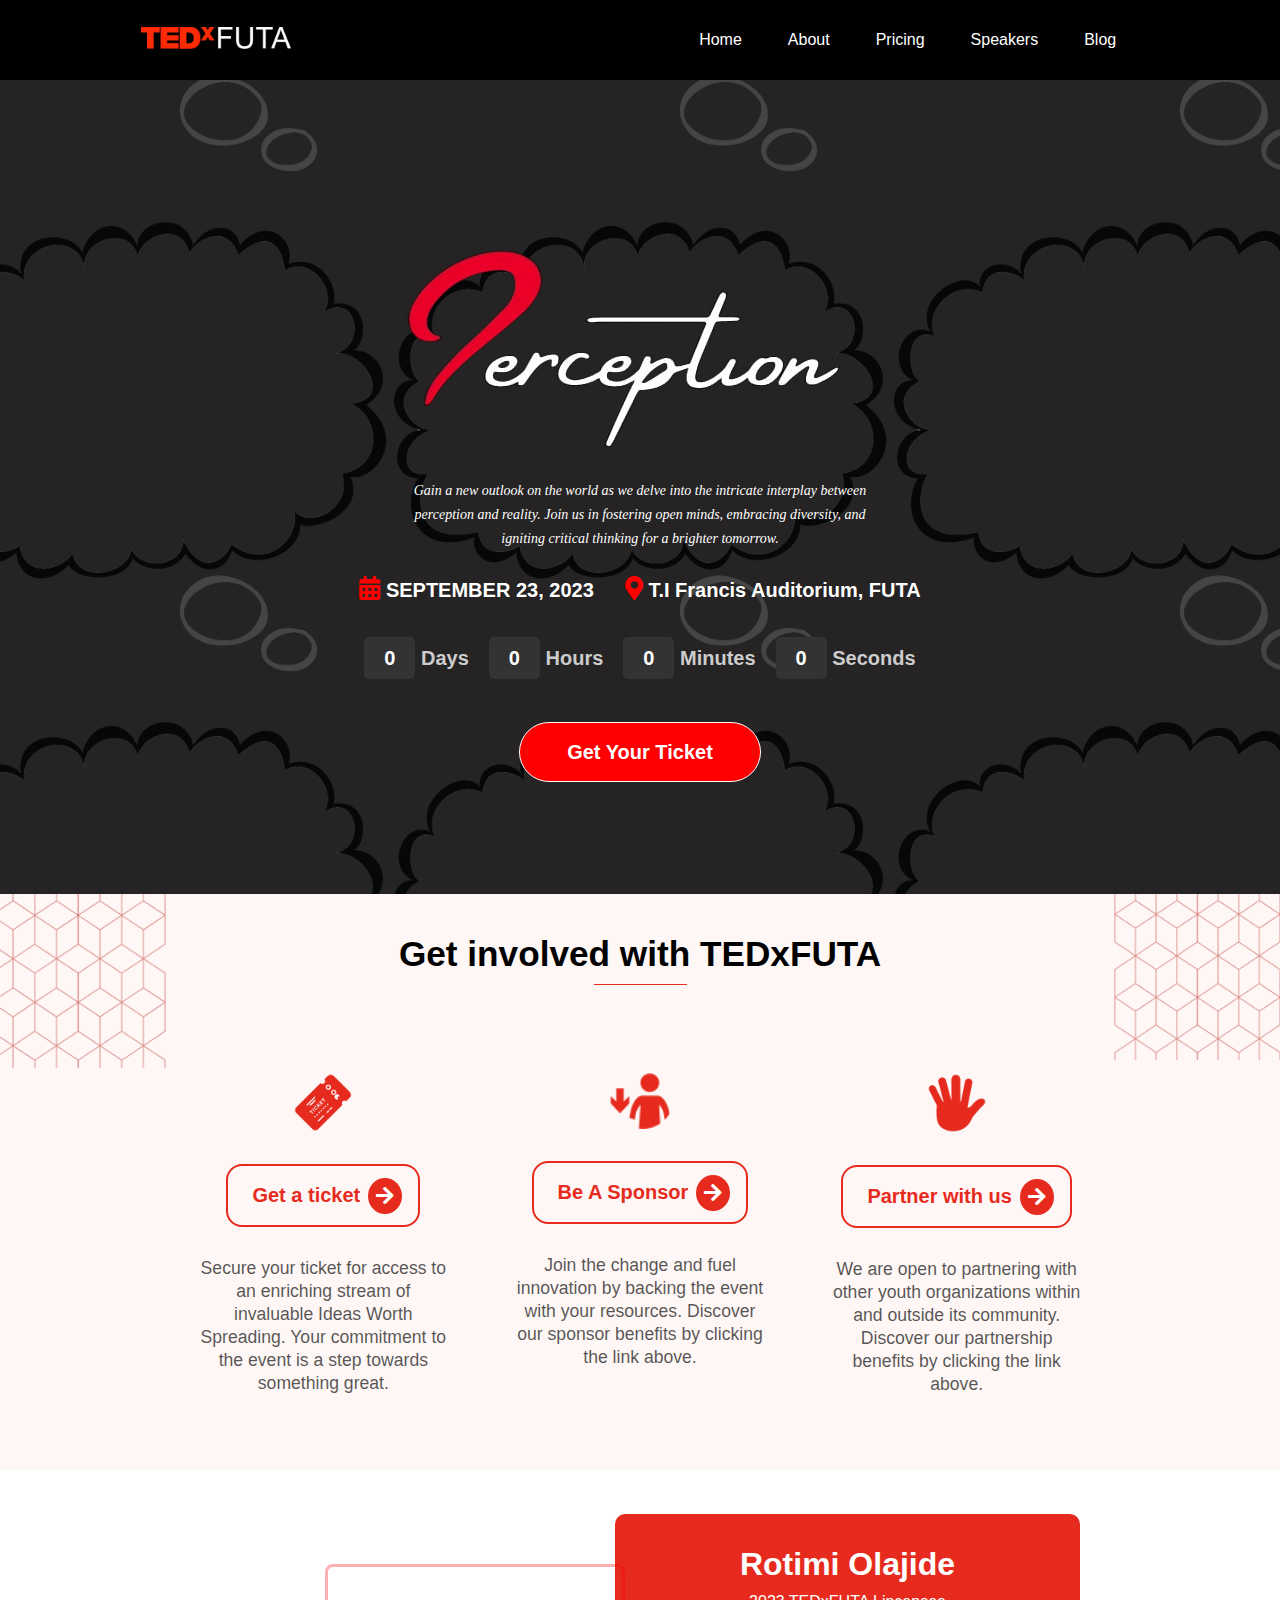
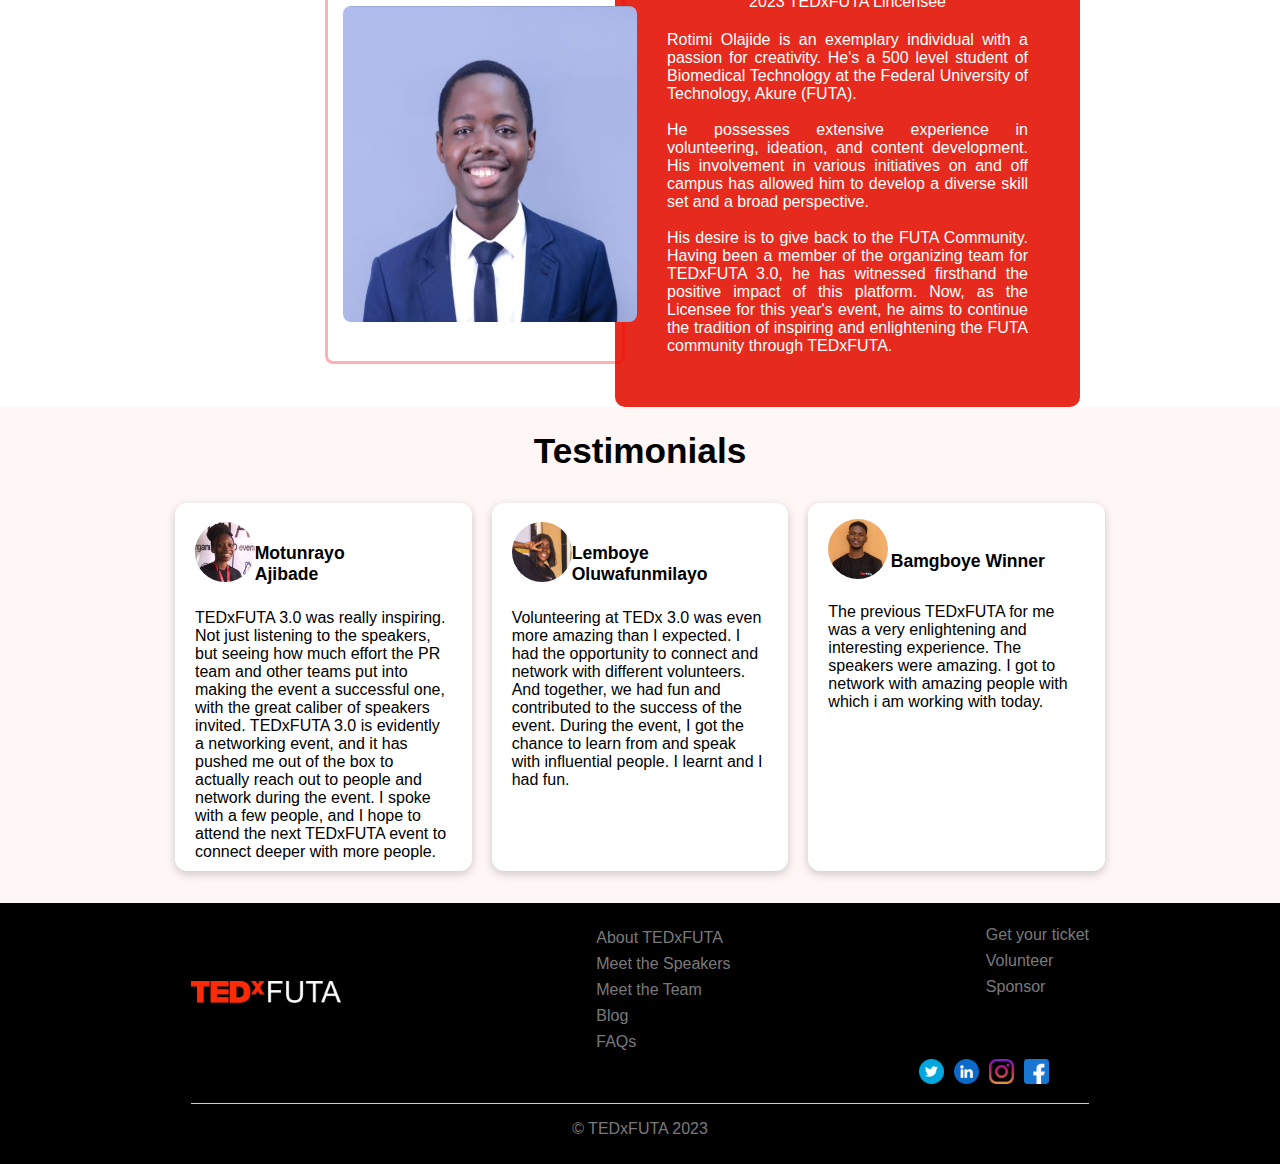
<file: index.html>
<!DOCTYPE html>
<html lang="en">
  <head>
    <meta charset="UTF-8">
    <meta http-equiv="X-UA-Compatible" content="IE=edge">
    <meta name="viewport" content="width=device-width, initial-scale=1.0, maximum-scale=1.0">
    <link rel="stylesheet" href="css/style.css">
    <link rel="stylesheet" href="https://pro.fontawesome.com/releases/v5.10.0/css/all.css" integrity="sha384-AYmEC3Yw5cVb3ZcuHtOA93w35dYTsvhLPVnYs9eStHfGJvOvKxVfELGroGkvsg+p" crossorigin="anonymous" />
    <link rel="stylesheet" href="https://cdnjs.cloudflare.com/ajax/libs/font-awesome/5.15.3/css/all.min.css">
    <link rel="icon" href="new_images/favicon.ico" type="image/ico">
    <title>TEDxFUTA | Welcome</title>
  </head>
  <body>
    <div class="header">
      <nav class="header-wrapper">
        <div class="header-container">
          <div class="logo">
            <img src="Images/dark-logo.png" alt="">
          </div>
          <div class="nav-menu" id="nav-menu">
            <ul>
              <li><a href="#">Home</a></li>
              <li><a href="about.html">About</a></li>
              <li><a href="pricing.html">Pricing</a></li>
              <li><a href="speakers.html">Speakers</a></li>
              <li><a href="#">Blog</a></li>
            </ul>
          </div>
          <div class="burgerContainer" id="burger">
            <div class="bar1"></div>
            <div class="bar2"></div>
            <div class="bar3"></div>
          </div>
        </div>
      </nav>
      <div class="header-content">
        <div class="block">
          <!--<h2 class="header-title">WELCOME TO THE <br><span>PERCEPTION</span></h2>-->
          <div class="theme"><img src="new_images/percep.png" alt="PERCEPTION"></div>
          <p class="underly-text">
            Gain a new outlook on the world as we delve into the intricate interplay between perception and reality. 
            Join us in fostering open minds, embracing diversity, and igniting critical thinking for a brighter tomorrow.
          </p>
        </div>
        <div class="event-deets">
          <p>
            <i class='fas fa-calendar-alt' style='font-size:24px; color:red'></i>  SEPTEMBER 23, 2023 &emsp;
            <i class='fas fa-map-marker-alt' style='font-size:24px; color:red'></i> T.I Francis Auditorium, FUTA
          </p>
        </div>
        <div class="countdown">
          <div class="countdown-item">
            <span class="countdown-value" id="days">00</span>
            <span class="countdown-label">Days</span>
          </div>
          <div class="countdown-item">
            <span class="countdown-value" id="hours">00</span>
            <span class="countdown-label">Hours</span>
          </div>
          <div class="countdown-item">
            <span class="countdown-value" id="minutes">00</span>
            <span class="countdown-label">Minutes</span>
          </div>
          <div class="countdown-item">
            <span class="countdown-value" id="seconds">00</span>
            <span class="countdown-label">Seconds</span>
          </div>
        </div>
        <div class="hero-button">
          <button><a href="https://events.shopbigmarket.com/event/tedxfuta-4-0/" target="_blank">Get Your Ticket</a></button>
        </div>
      </div>
    </div>
    <section class="partake">
      <div class="container">
        <div class="partakers-container">
          <div class="heading">
            <h3>Get involved with TEDxFUTA</h3>
            <div class="red-line"></div>
          </div>
          <div class="partake-grid-container">
            <div class="grid-partake">
              <img src="Images/fontisto_ticket-alt.png" alt="ticket">
              <p class="red-text"><a href="https://events.shopbigmarket.com/event/tedxfuta-4-0/" target="_blank"><span>Get a ticket</span><i class="fas fa-arrow-right"></i></a></p>
              <p class="text-block">Secure your ticket for access to an enriching stream of invaluable Ideas Worth Spreading. Your commitment to the event is a step towards something great.</p>
            </div>
            <div class="grid-partake">
              <img src="Images/akar-icons1.png" alt="sponsor">
              <p class="red-text"><a href="sponsors.html"><span>Be A Sponsor</span><i class="fas fa-arrow-right"></i></a></p>
              <p class="text-block">Join the change and fuel innovation by backing the event with your resources. Discover our sponsor benefits by clicking the link above.</p>
            </div>
            <div class="grid-partake">
              <img src="Images/emojione_hand-with-fingers-splayed-dark-skin-tone.png" alt="volunteer">
              <p class="red-text"><a href="volunteer.html"><span>Partner with us</span><i class="fas fa-arrow-right"></i></a></p>
              <p class="text-block">We are open to partnering with other youth organizations within and outside its community. Discover our partnership benefits by clicking the link above.</p>
            </div>
          </div>
        </div>
      </div>
    </section>
    <!--<section class="speakers">
      <div class="container">
        <div class="speakers-container">
          <div class="heading">
            <h3>Meet the Speakers</h3>
            <div class="red-line"></div>
          </div>
          <div class="speakers-grid-container">
            <div class="speakers-grid">
              <div class="speaker-image">
                <img src="Images/hon.adisa.png" alt="speakers">
              </div>
              <div class="bottom-text">
                <p class="be-bold">Hon. Seyi Adisa</p>
                <p class="grey-text">Leadership Coach</p>
              </div>
            </div>
            <div class="speakers-grid">
              <div class="speaker-image">
                <img src="Images/peace.png" alt="speakers">
              </div>
              <div class="bottom-text">
                <p class="be-bold">Peace Odili</p>
                <p class="grey-text">SA Innovation and Partnerships, Ondo</p>
              </div>
            </div>
            <div class="speakers-grid">
              <div class="speaker-image">
                <img src="Images/dr summy.png" alt="speakers">
              </div>
              <div class="bottom-text">
                <p class="be-bold">Dr. Summy Smart</p>
                <p class="grey-text">President A.Y.E</p>
              </div>
            </div>
            <div class="speakers-grid">
              <div class="speaker-image">
                <img src="Images/aprokodoc.png" alt="speakers">
              </div>
              <div class="bottom-text">
                <p class="be-bold">Egemba Chinonso F.</p>
                <p class="grey-text">Aproko Doctor</p>
              </div>
            </div>
            <div class="speakers-grid">
              <div class="speaker-image">
                <img src="Images/karimot.png" alt="speakers">
              </div>
              <div class="bottom-text">
                <p class="be-bold">Karimot Odebode</p>
                <p class="grey-text">Founder, Black Girls Dream Initiative</p>
              </div>
            </div>
            <div class="speakers-grid">
              <div class="speaker-image">
                <img src="Images/kitan.png" alt="speakers">
              </div>
              <div class="bottom-text">
                <p class="be-bold">Kitan David</p>
                <p class="grey-text">UX Business Analyst/Product Manager</p>
              </div>
            </div>
          </div>
          <div class="center">
            <a href="speakers.html" class="btn btn-cta">See full speakers</a>
          </div>
        </div>
      </div>
    </section>
    <section class="connect">
      <div class="container">
        <div class="contain">
          <div class="heading">
            <h3>Stay Connected</h3>
            <div class="red-line"></div>
          </div>
          <div class="connected-container">
            <div class="image-align">
              <img src="Images/group-splash (1).png" alt="">
            </div>
            <div class="text-container">
              <p class="text-blocky">It is widely known that companies are looking for individuals who know their onions and hiring managers tend to put skills above your degree. Is this really so? Have you ever come across a blog post that needed a certain type of degree to have an edge? Take a freelancing writing gig as a case study, writing skills can be developed but then, most clients appreciate those with a Bachelor In English, Arts or Communication.
              </p>
              <div class="centers">
                <a href="blog.html" class="btn btn-cta">Continue reading</a>
              </div>
            </div>
          </div>
        </div>
      </div>
    </section>-->
    <section class="founder">
      <div class="container">
        <div class="founder-container">
          <div class="cont">
            <div class="overlay"></div>
            <div class="img">
              <img src="new_images/rott.jpeg" alt="">
            </div>
          </div>
        </div>
        <div class="card-text">
          <div class="sect">
            <h3>Rotimi Olajide</h3>
            <p>2023 TEDxFUTA Lincensee</p>
          </div>
          <div class="sect1">
            <p>Rotimi Olajide is an exemplary individual with a passion for creativity. He's a 500 level student of Biomedical Technology at the Federal University of Technology, Akure (FUTA).
              <br>
              <br>
              He possesses extensive experience in volunteering, ideation, and content development. His involvement in various initiatives on and off campus has allowed him to develop a diverse skill set and a broad perspective.
              <br>
              <br>
              His desire is to give back to the FUTA Community. Having been a member of the organizing team for TEDxFUTA 3.0, he has witnessed firsthand the positive impact of this platform. Now, as the Licensee for this year's event, he aims to continue the tradition of inspiring and enlightening the FUTA community through TEDxFUTA.
              <br>
              
          </div>
        </div>
      </div>
      </div>
    </section>
    <section class="testimonials">
      <div class="container">
        <div class="heading">
          <h3>Testimonials</h3>
        </div>
        <div class="testimonials-grid">
          <div class="grid-post">
            <div class="col-flex">
              <img src="new_images/vol2.jpg" alt="">
              <p class="top">Motunrayo Ajibade</p>
            </div>
            <p class="">TEDxFUTA 3.0 was really inspiring. Not just listening to the speakers, but seeing how much effort the PR team and other teams put into making the event a successful one, with the great caliber of speakers invited. TEDxFUTA 3.0 is evidently a networking event, and it has pushed me out of the box to actually reach out to people and network during the event. I spoke with a few people, and I hope to attend the next TEDxFUTA event to connect deeper with more people. 
            </p>
          </div>
          <div class="grid-post">
            <div class="col-flex">
              <img src="new_images/vol1.jpg" alt="">
              <p class="top">Lemboye Oluwafunmilayo</p>
            </div>
            <p class="">Volunteering at TEDx 3.0 was even more amazing than I expected. I had the opportunity to connect and network with different volunteers. And together, we had fun and contributed to the success of the event. During the event, I got the chance to learn from and speak with influential people. I learnt and I had fun.
            </p>
          </div>
          <div class="grid-post">
            <div class="col-flex">
              <img src="Images/Winner.jpg" alt="">
              <p class="top">Bamgboye Winner</p>
            </div>
            <p>The previous TEDxFUTA for me was a very enlightening and interesting experience. The speakers
              were amazing. I got to network with amazing people with which i am working with today.
            </p>
          </div>
        </div>
      </div>
    </section>
    <!-- <section class="sponsors">
      <div class="container">
          <div class="sponsors-container">
              <div class="heading">
                  <h3>Our Sponsors</h3>
                  <div class="red-line"></div>
              </div>
              <div class="sponsors-grid">
                  <img src="/Images/Flutterwave Logo.png" alt="">
                  <img src="/Images/Cowrywise Logo.png" alt="">
                  <img src="/Images/Abeg Logo.png" alt="" id="abeg">
                  <img src="/Images/Frame 12454.png" alt="">
              </div>
          </div>
      </div>
      </section> -->
    <footer>
      <div class="container">
        <div class="footer-container">
          <div class="footer-list">
            <div class="logo">
              <img src="Images/dark-logo.png" alt="">
            </div>
            <!-- <p>A way forward</p> -->
            <ul>
              <li class="list-head"><a href="about.html">About TEDxFUTA</a></li>
              <li><a href="speakers.html">Meet the Speakers</a></li>
              <li><a href="about.html">Meet the Team</a></li>
              <li><a href="#">Blog</a></li>
              <li><a href="#">FAQs</a></li>
            </ul>
            <ul class="upper">
              <li><a href="pricing.html">Get your ticket</a></li>
                <li><a href="volunteer.html">Volunteer</a></li>
                <li><a href="sponsors.html">Sponsor</a></li>
            </ul>
          </div>
          <div class="social-icons">
            <a href="https://twitter.com/tedxfutaofficia"><img src="new_images/twt.png" alt=""></a>
            <a href="https://www.linkedin.com/company/tedxfutaofficial1/"><img src="new_images/lkdin.png" alt=""></a>
            <a href="https://www.instagram.com/tedxfutaofficial1/"><img src="new_images/instag.png" alt=""></a>
            <a href="https://www.facebook.com/tedxfutaofficial1"><img src="new_images/fb.png" alt=""></a>
          </div>
          <div class="divider"></div>
          <div class="foot">
            <p>© TEDxFUTA 2023</p>
          </div>
        </div>
      </div>
    </footer>
    <script src="js/main.js"></script>
    <script src="js/countdown.js"></script>
  </body>
</html>
</file>
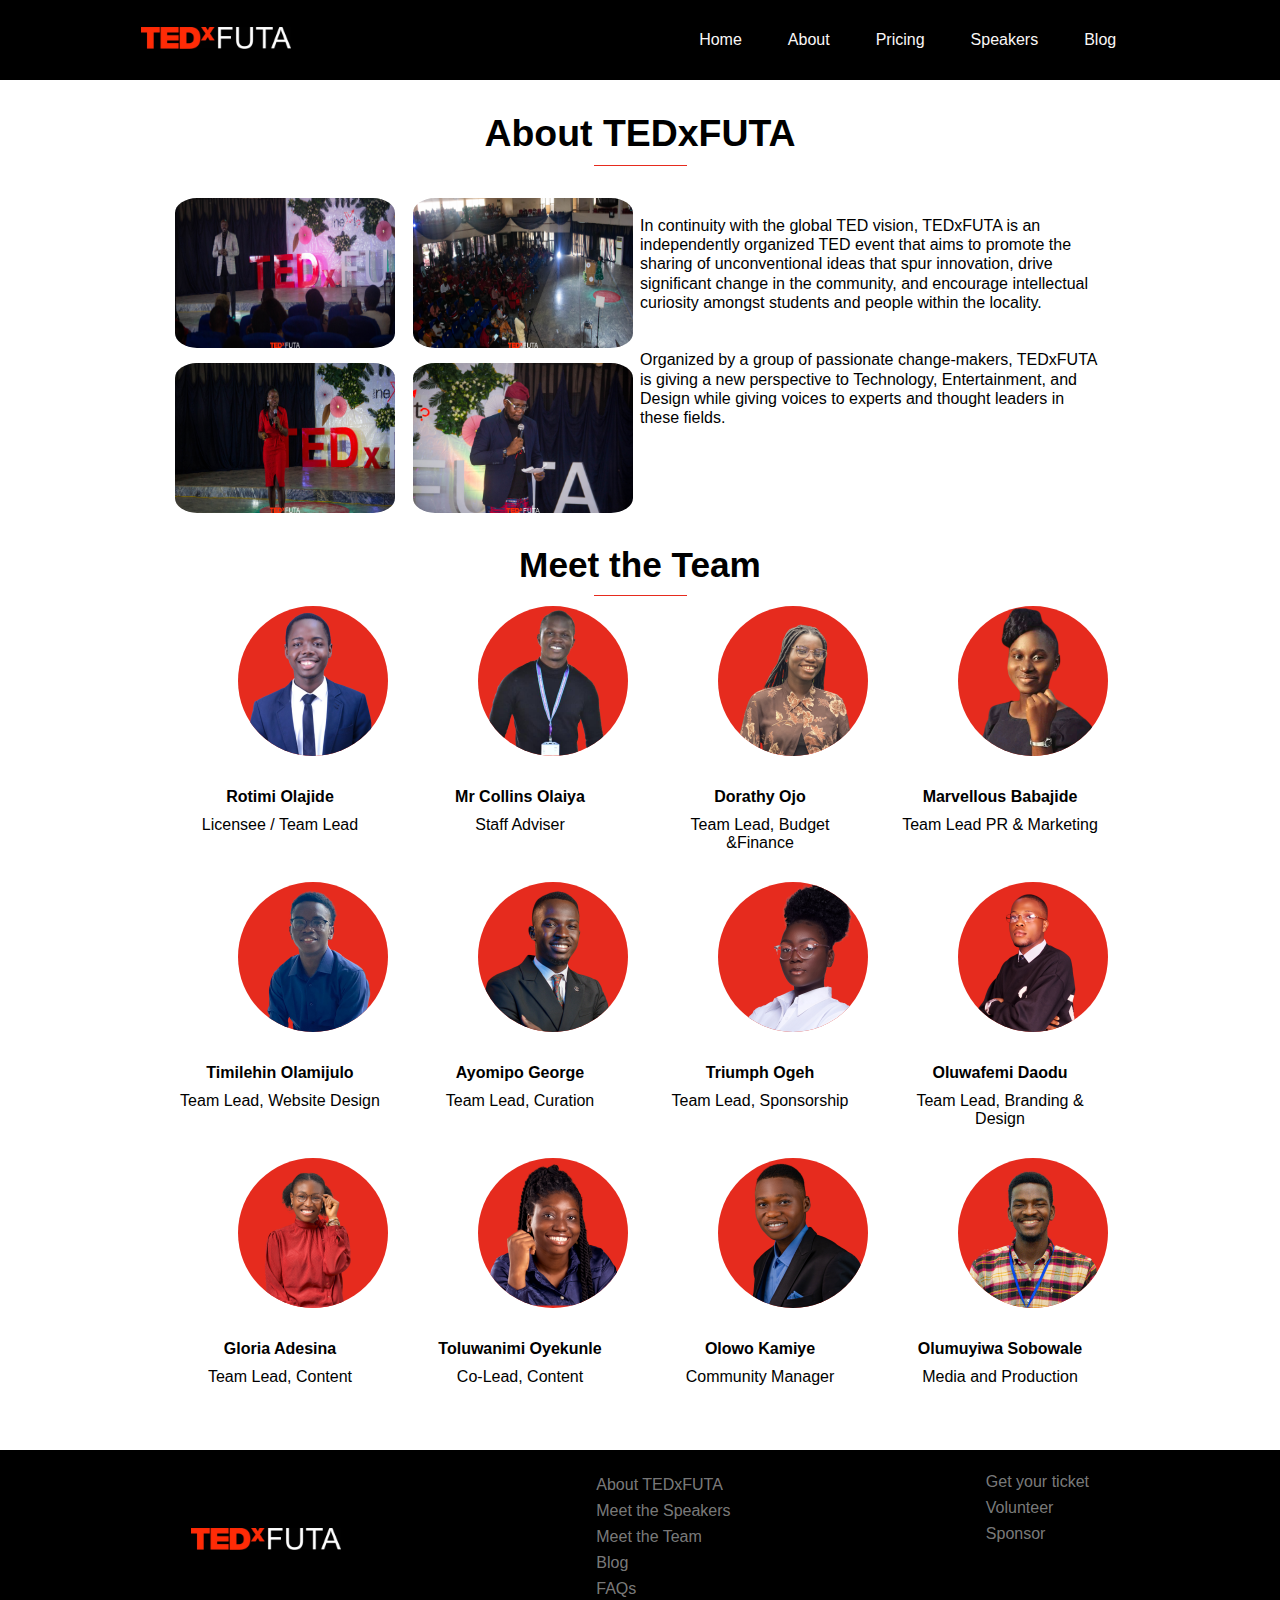
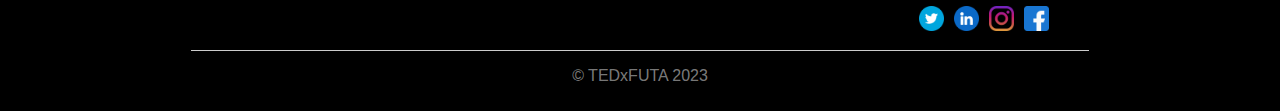
<file: about.html>
<!DOCTYPE html>
<html lang="en">

<head>
  <meta charset="UTF-8" />
  <meta http-equiv="X-UA-Compatible" content="IE=edge" />
  <meta name="viewport" content="width=device-width, initial-scale=1.0" />

  <link rel="stylesheet" href="css/style.css" />
  <link rel="stylesheet" href="css/about.css" />
  <link rel="stylesheet" href="https://pro.fontawesome.com/releases/v5.10.0/css/all.css"
    integrity="sha384-AYmEC3Yw5cVb3ZcuHtOA93w35dYTsvhLPVnYs9eStHfGJvOvKxVfELGroGkvsg+p" crossorigin="anonymous" />
  <title>About - TEDxFUTA</title>
</head>

<body>
  <div class="head">
    <nav class="header-wrapper">
      <div class="header-container">
        <div class="logo">
          <img src="Images/dark-logo.png" alt="" />
        </div>
        <div class="nav-menu" id="nav-menu">
          <ul>
            <li><a style="color:rgb(250, 247, 247);" href="index.html">Home</a></li>
            <li><a style="color:rgb(250, 247, 247);" href="#">About</a></li>
            <li><a style="color:rgb(250, 247, 247);" href="pricing.html">Pricing</a></li>
            <li><a style="color:rgb(250, 247, 247);" href="speakers.html">Speakers</a></li>
            <li><a style="color:rgb(250, 247, 247);" href="#">Blog</a></li>
          </ul>
        </div>

        <div class="burgerContainer" id="burger">
          <div class="bar1"></div>
          <div class="bar2"></div>
          <div class="bar3"></div>
        </div>
      </div>
    </nav>
  </div>
  <main>
    <section class="body-text">
      <div class="container">
        <div class="lead-text">
          <h3>About TEDxFUTA</h3>
          <div class="red-line"></div>
        </div>
        <div class="lead-content">
          <div class="about-grid">
            <div class="grid-box1">
              <div class="img-cont">
                <img src="new_images/ted2.jpg" alt="">
              </div>
              <div class="img-cont">
                <img src="new_images/ted3.jpg" alt="">
              </div>
            </div>
            <div class="grid-box2">
              <div class="img-cont">
                <img src="new_images/ted1.jpg" alt="">
              </div>
              <div class="img-cont">
                <img src="new_images/ted4.jpg" alt="">
              </div>
            </div>
          </div>
          <div class="about-content">
            <br />
            <div class="text">
              <p>In continuity with the global TED vision, TEDxFUTA is an independently organized TED event that aims to promote the 
                sharing of unconventional ideas that spur innovation, drive significant change in the community, and encourage
               intellectual curiosity amongst students and people within the locality.</p>

                <br />
                <br />
                <p>
                Organized by a group of passionate change-makers, TEDxFUTA is giving a new perspective to Technology, Entertainment, 
                and Design while giving voices to experts and thought leaders in these fields.
              </p>
                
            </div>
          </div>
        </div>
      </div>
    </section>
    <section class="team">
      <div class="container">
        <div class="team-container">
          <div class="heading">
            <h3>Meet the Team</h3>
            <div class="red-line"></div>
          </div>
          <div class="team-grid-container">
            <div class="team-grid">
              <div class="image-bt">
                <img src="new_images/Rotimi.png" alt="">
              </div>
              <div class="bottom-text">
                <p class="be-bold">Rotimi Olajide</p>
                <p class="grey-text">Licensee / Team Lead</p>
              </div>
            </div>
            <div class="team-grid">
              <div class="image-bt">
                <img src="new_images/Collins.png" alt="">
              </div>
              <div class="bottom-text">
                <p class="be-bold">Mr Collins Olaiya</p>
                <p class="grey-text">Staff Adviser</p>
              </div>
            </div>
            <div class="team-grid">
              <div class="image-bt">
                <img src="new_images/Dorathy.png" alt="">
              </div>
              <div class="bottom-text">
                <p class="be-bold">Dorathy Ojo</p>
                <p class="grey-text">Team Lead, Budget &Finance</p>
              </div>
            </div>
            <div class="team-grid">
              <div class="image-bt">
                <img src="new_images/Marv.png" alt="">
              </div>
              <div class="bottom-text">
                <p class="be-bold">Marvellous Babajide</p>
                <p class="grey-text">Team Lead PR & Marketing</p>
              </div>
            </div>
            <div class="team-grid">
              <div class="image-bt">
                <img src="new_images/Timi.png" alt="">
              </div>
              <div class="bottom-text">
                <p class="be-bold">Timilehin Olamijulo</p>
                <p class="grey-text">Team Lead, Website Design</p>
              </div>
            </div>
            <div class="team-grid">
              <div class="image-bt">
                <img src="new_images/George.png" alt="">
              </div>
              <div class="bottom-text">
                <p class="be-bold">Ayomipo George</p>
                <p class="grey-text">Team Lead, Curation</p>
              </div>
            </div>
            <div class="team-grid">
              <div class="image-bt">
                <img src="new_images/Triumph.png" alt="">
              </div>
              <div class="bottom-text">
                <p class="be-bold">Triumph Ogeh</p>
                <p class="grey-text">Team Lead, Sponsorship</p>
              </div>
            </div>
            <div class="team-grid">
              <div class="image-bt">
                <img src="new_images/Femi.png" alt="">
              </div>
              <div class="bottom-text">
                <p class="be-bold">Oluwafemi Daodu</p>
                <p class="grey-text">Team Lead, Branding & Design</p>
              </div>
            </div>
            <div class="team-grid">
              <div class="image-bt">
                <img src="new_images/Gloriana.png" alt="">
              </div>
              <div class="bottom-text">
                <p class="be-bold">Gloria Adesina</p>
                <p class="grey-text">Team Lead, Content</p>
              </div>
            </div>
            <div class="team-grid">
              <div class="image-bt">
                <img src="new_images/Nimi.png" alt="">
              </div>
              <div class="bottom-text">
                <p class="be-bold">Toluwanimi Oyekunle</p>
                <p class="grey-text">Co-Lead, Content</p>
              </div>
            </div>
            <div class="team-grid">
              <div class="image-bt">
                <img src="new_images/kamiye.png" alt="">
              </div>
              <div class="bottom-text">
                <p class="be-bold">Olowo Kamiye</p>
                <p class="grey-text">Community Manager</p>
              </div>
            </div>
            <div class="team-grid">
              <div class="image-bt">
                <img src="new_images/muyiwa.png" alt="">
              </div>
              <div class="bottom-text">
                <p class="be-bold">Olumuyiwa Sobowale</p>
                <p class="grey-text">Media and Production</p>
              </div>
            </div>
          </div>
        </div>
      </div>
    </section>
    <footer>
      <div class="container">
        <div class="footer-container">
          <div class="footer-list">
            <div class="logo">
              <img src="Images/dark-logo.png" alt="" />
            </div>
            <!-- <p>A way forward</p> -->
            <ul>
              <li class="list-head">
                <a href="#">About TEDxFUTA</a>
              </li>
              <li><a href="speakers.html">Meet the Speakers</a></li>
              <li><a href="#">Meet the Team</a></li>
              <li><a href="#">Blog</a></li>
              <li><a href="#">FAQs</a></li>
            </ul>
            <ul class="upper">
              <li><a href="pricing.html">Get your ticket</a></li>
                <li><a href="volunteer.html">Volunteer</a></li>
                <li><a href="sponsors.html">Sponsor</a></li>
            </ul>
          </div>
          <div class="social-icons">
            <a href="https://twitter.com/tedxfutaofficia"><img src="new_images/twt.png" alt=""></a>
            <a href="https://www.linkedin.com/company/tedxfutaofficial1/"><img src="new_images/lkdin.png" alt=""></a>
            <a href="https://www.instagram.com/tedxfutaofficial1/"><img src="new_images/instag.png" alt=""></a>
            <a href="https://www.facebook.com/tedxfutaofficial1"><img src="new_images/fb.png" alt=""></a>
          </div>
          <div class="divider"></div>
          <div class="foot">
            <p>© TEDxFUTA 2023</p>
          </div>
        </div>
      </div>
    </footer>
  </main>

  <script src="js/main.js"></script>
</body>

</html>
</file>
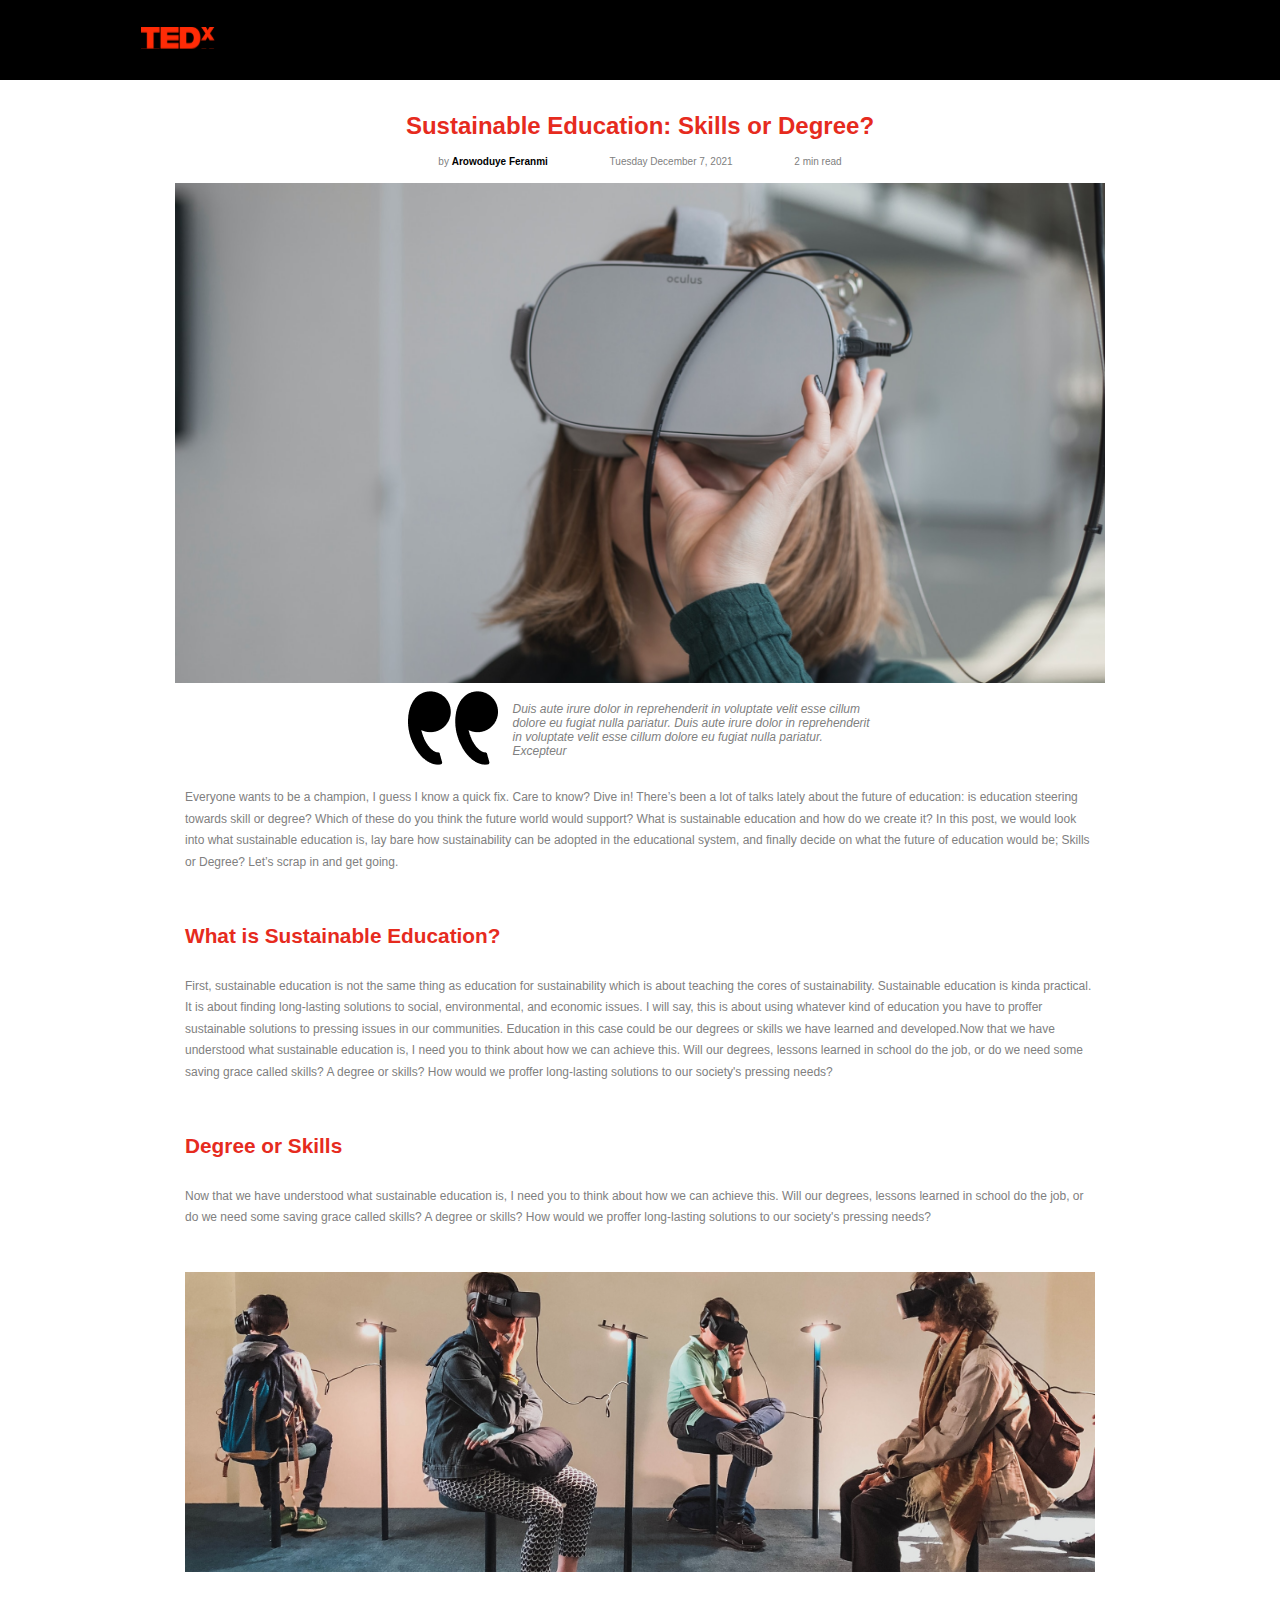
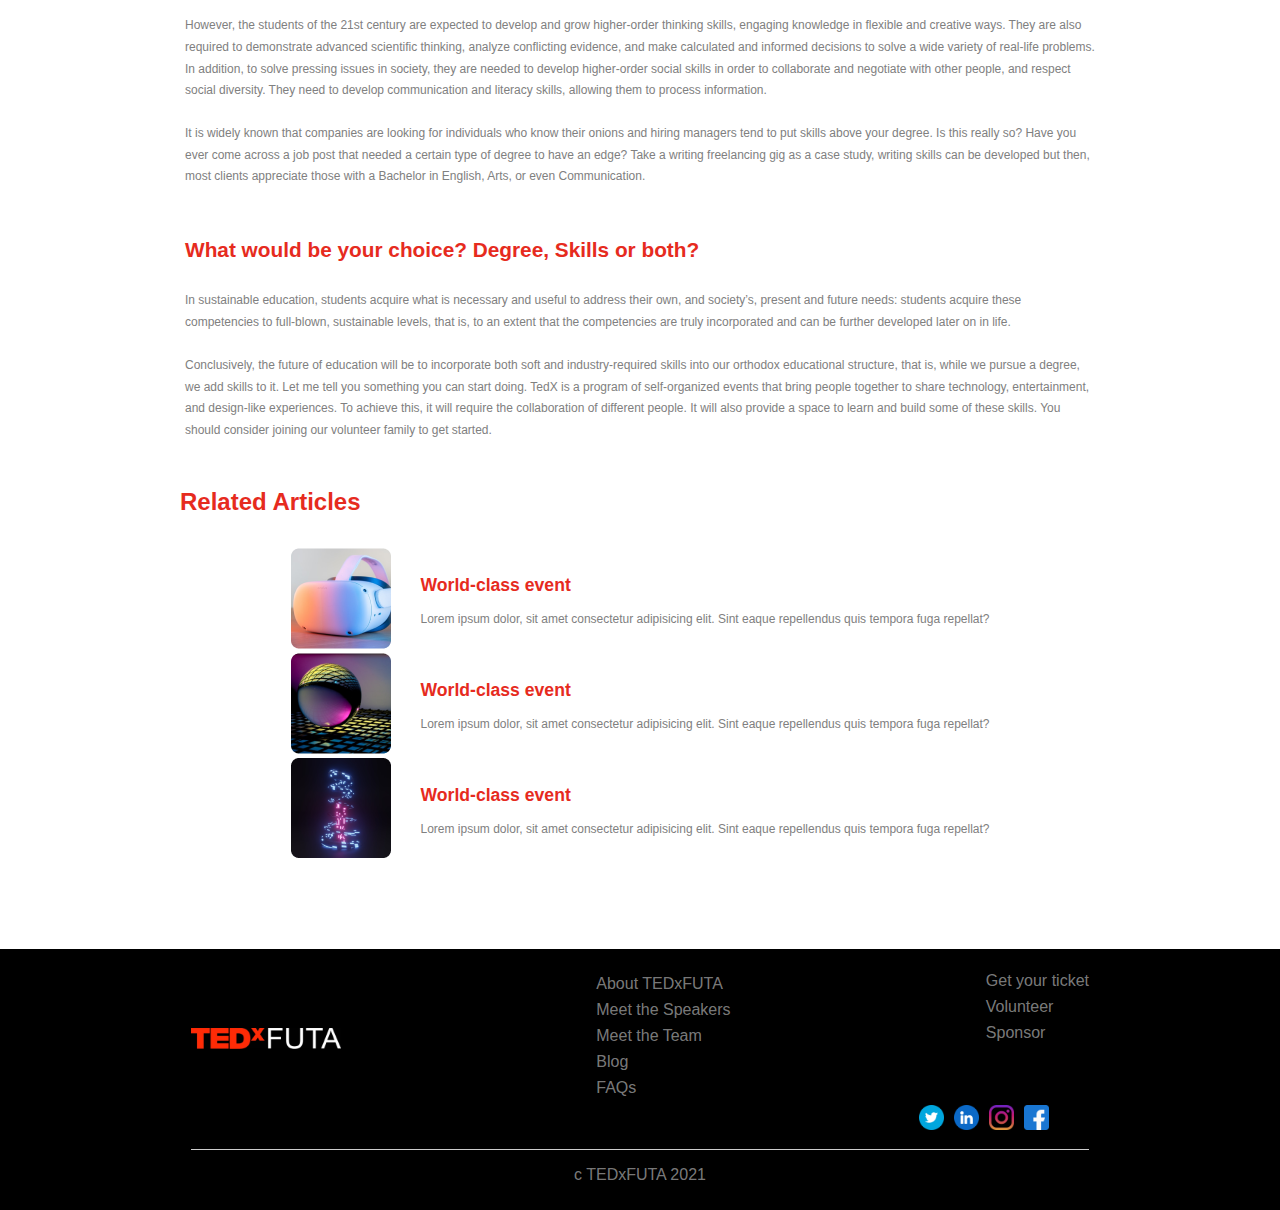
<file: blog.html>
<!DOCTYPE html>
<html lang="en">
  <head>
    <meta charset="UTF-8" />
    <meta http-equiv="X-UA-Compatible" content="IE=edge" />
    <meta name="viewport" content="width=device-width, initial-scale=1.0" />
    <link rel="stylesheet" href="css/style.css" />
    <link rel="stylesheet" href="css/blog.css" />
    <link
      rel="stylesheet"
      href="https://pro.fontawesome.com/releases/v5.10.0/css/all.css"
      integrity="sha384-AYmEC3Yw5cVb3ZcuHtOA93w35dYTsvhLPVnYs9eStHfGJvOvKxVfELGroGkvsg+p"
      crossorigin="anonymous"
    />
    <title>Blog - TEDxFUTA</title>
  </head>

  <body>
    <div class="navbar">
      <nav class="header-wrapper">
        <div class="header-container">
          <div class="logo">
            <img src="Images/logo-black.svg" alt="" />
          </div>
          <div class="nav-menu" id="nav-menu">
            <ul>
              <li><a style="color:rgb(0, 0, 0);" href="#">Home</a></li>
              <li><a style="color:rgb(0, 0, 0);" href="about.html">About</a></li>
              <li><a style="color:rgb(0, 0, 0);" href="pricing.html">Pricing</a></li>
              <li><a style="color:rgb(0, 0, 0);" href="speakers.html">Speakers</a></li>
              <li><a style="color:rgb(0, 0, 0);" href="blog.html">Blog</a></li>
            </ul>
          </div>

          <div class="burgerContainer" id="burger" >
            <div class="bar1"></div>
            <div class="bar2"></div>
            <div class="bar3"></div>
          </div>
        </div>
      </nav>
    </div>
    <main>
      <section class="blog-post">
        <div class="container">
          <div class="blog-container">
            <div class="lead-text">
              <h3>Sustainable Education: Skills or Degree?</h3>
              <div class="blurb">
                <p>by <span class="black">Arowoduye Feranmi</span></p>
                <p>Tuesday December 7, 2021</p>
                <p>2 min read</p>
              </div>
            </div>
            <div class="image-container"></div>
            <div class="quote-grid">
              <div class="quote">
                <img
                  src="Images/right-quotation-sign-svgrepo-com 1.png"
                  alt=""
                />
              </div>
              <div class="words">
                <p>
                  <em
                    >Duis aute irure dolor in reprehenderit in voluptate velit
                    esse cillum dolore eu fugiat nulla pariatur. Duis aute irure
                    dolor in reprehenderit in voluptate velit esse cillum dolore
                    eu fugiat nulla pariatur. Excepteur</em
                  >
                </p>
              </div>
            </div>
            <div class="blog-text">
              <p>
                Everyone wants to be a champion, I guess I know a quick fix.
                Care to know? Dive in! There’s been a lot of talks lately about
                the future of education: is education steering towards skill or
                degree? Which of these do you think the future world would
                support? What is sustainable education and how do we create it?
                In this post, we would look into what sustainable education is,
                lay bare how sustainability can be adopted in the educational
                system, and finally decide on what the future of education would
                be; Skills or Degree? Let’s scrap in and get going.
              </p>
              <br />
              <br />
              <p>
                <span class="red">What is Sustainable Education?</span>
                <br />
                <br />
                First, sustainable education is not the same thing as education
                for sustainability which is about teaching the cores of
                sustainability. Sustainable education is kinda practical. It is
                about finding long-lasting solutions to social, environmental,
                and economic issues. I will say, this is about using whatever
                kind of education you have to proffer sustainable solutions to
                pressing issues in our communities. Education in this case could
                be our degrees or skills we have learned and developed.Now that
                we have understood what sustainable education is, I need you to
                think about how we can achieve this. Will our degrees, lessons
                learned in school do the job, or do we need some saving grace
                called skills? A degree or skills? How would we proffer
                long-lasting solutions to our society's pressing needs?
              </p>
              <br />
              <br />
              <p>
                <span class="red">Degree or Skills</span>
                <br />
                <br />
                Now that we have understood what sustainable education is, I
                need you to think about how we can achieve this. Will our
                degrees, lessons learned in school do the job, or do we need
                some saving grace called skills? A degree or skills? How would
                we proffer long-lasting solutions to our society's pressing
                needs?
              </p>
              <br />
              <br />
              <div class="img-cont"></div>
              <br />
              <br />
              <p>
                However, the students of the 21st century are expected to
                develop and grow higher-order thinking skills, engaging
                knowledge in flexible and creative ways. They are also required
                to demonstrate advanced scientific thinking, analyze conflicting
                evidence, and make calculated and informed decisions to solve a
                wide variety of real-life problems. In addition, to solve
                pressing issues in society, they are needed to develop
                higher-order social skills in order to collaborate and negotiate
                with other people, and respect social diversity. They need to
                develop communication and literacy skills, allowing them to
                process information.
                <br />
                <br />
                It is widely known that companies are looking for individuals
                who know their onions and hiring managers tend to put skills
                above your degree. Is this really so? Have you ever come across
                a job post that needed a certain type of degree to have an edge?
                Take a writing freelancing gig as a case study, writing skills
                can be developed but then, most clients appreciate those with a
                Bachelor in English, Arts, or even Communication.
              </p>
              <br />
              <br />
              <p>
                <span class="red"
                  >What would be your choice? Degree, Skills or both?</span
                >
                <br />
                <br />
                In sustainable education, students acquire what is necessary and
                useful to address their own, and society’s, present and future
                needs: students acquire these competencies to full-blown,
                sustainable levels, that is, to an extent that the competencies
                are truly incorporated and can be further developed later on in
                life.
                <br />
                <br />
                Conclusively, the future of education will be to incorporate
                both soft and industry-required skills into our orthodox
                educational structure, that is, while we pursue a degree, we add
                skills to it. Let me tell you something you can start doing.
                TedX is a program of self-organized events that bring people
                together to share technology, entertainment, and design-like
                experiences. To achieve this, it will require the collaboration
                of different people. It will also provide a space to learn and
                build some of these skills. You should consider joining our
                volunteer family to get started.
              </p>
            </div>
          </div>
        </div>
      </section>
      <section class="related">
        <div class="container">
          <div class="related-container">
            <h3>Related Articles</h3>
            <div class="related-articles-grid">
              <div class="grid-part1">
                <div class="part-thumbnail">
                  <img src="Images/screen.png" alt="" />
                </div>
                <div class="text-space">
                  <h4>World-class event</h4>
                  <p>
                    Lorem ipsum dolor, sit amet consectetur adipisicing elit.
                    Sint eaque repellendus quis tempora fuga repellat?
                  </p>
                </div>
              </div>
              <div class="grid-part1">
                <div class="part-thumbnail">
                  <img src="Images/tennis-ball.png" alt="" />
                </div>
                <div class="text-space">
                  <h4>World-class event</h4>
                  <p>
                    Lorem ipsum dolor, sit amet consectetur adipisicing elit.
                    Sint eaque repellendus quis tempora fuga repellat?
                  </p>
                </div>
              </div>
              <div class="grid-part1">
                <div class="part-thumbnail">
                  <img src="Images/silhouette.png" alt="" />
                </div>
                <div class="text-space">
                  <h4>World-class event</h4>
                  <p>
                    Lorem ipsum dolor, sit amet consectetur adipisicing elit.
                    Sint eaque repellendus quis tempora fuga repellat?
                  </p>
                </div>
              </div>
            </div>
            <div class="bg-red">
              <p>Share this article</p>
              <div class="social-iconss">
                <a href="#"><img src="Images/twitter.png" alt="" /></a>
                <a href="#"><img src="Images/youtube.png" alt="" /></a>
                <a href="#"><img src="Images/instagram.png" alt="" /></a>
                <a href="#"><img src="Images/facebook.png" alt="" /></a>
              </div>
            </div>
          </div>
        </div>
      </section>
      <footer>
        <div class="container">
          <div class="footer-container">
            <div class="footer-list">
              <div class="logo">
                <img src="Images/dark-logo.png" alt="" />
              </div>
              <!-- <p>A way forward</p> -->
              <ul>
                <li class="list-head">
                  <a href="about.html">About TEDxFUTA</a>
                </li>
                <li><a href="#">Meet the Speakers</a></li>
                <li><a href="#">Meet the Team</a></li>
                <li><a href="#">Blog</a></li>
                <li><a href="#">FAQs</a></li>
              </ul>
              <ul class="upper">
                <li><a href="pricing.html">Get your ticket</a></li>
                <li><a href="volunteer.html">Volunteer</a></li>
                <li><a href="sponsors.html">Sponsor</a></li>
              </ul>
            </div>
            <div class="social-icons">
              <a href="https://twitter.com/tedxfutaofficia"><img src="new_images/twt.png" alt=""></a>
              <a href="https://www.linkedin.com/company/tedxfutaofficial1/"><img src="new_images/lkdin.png" alt=""></a>
              <a href="https://www.instagram.com/tedxfutaofficial1/"><img src="new_images/instag.png" alt=""></a>
              <a href="https://www.facebook.com/tedxfutaofficial1"><img src="new_images/fb.png" alt=""></a>
            </div>
            <div class="divider"></div>
            <div class="foot">
              <p>c TEDxFUTA 2021</p>
            </div>
          </div>
        </div>
      </footer>
    </main>

    <script src="js/main.js"></script>
  </body>
</html>
</file>
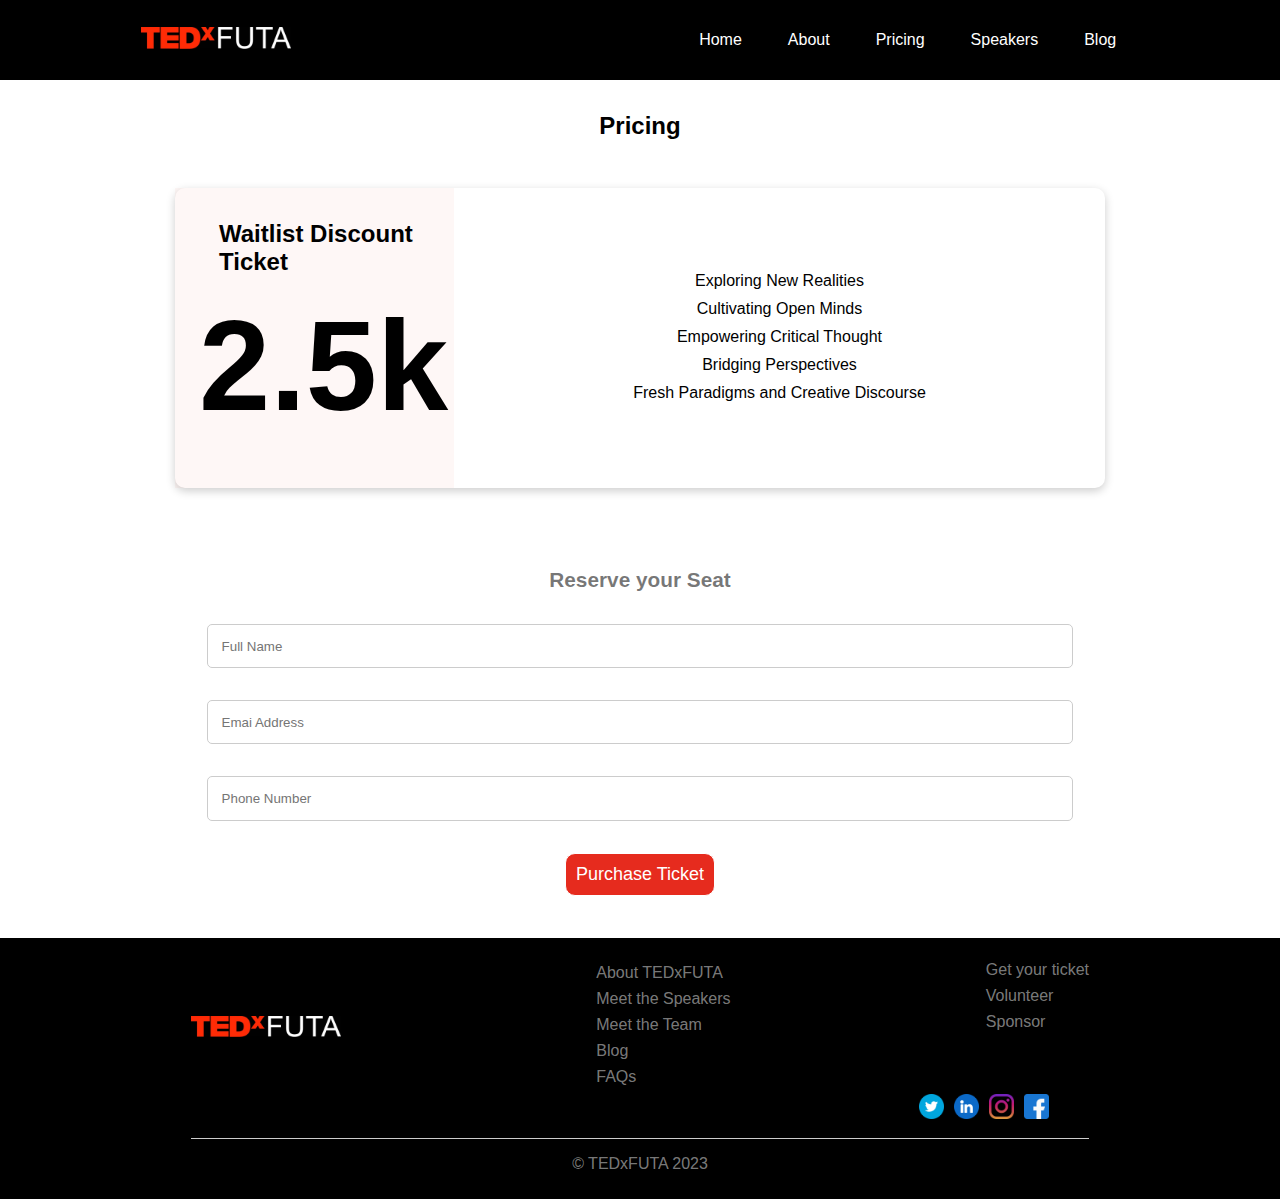
<file: discount.html>
<!DOCTYPE html>
<html lang="en">
  <head>
    <meta charset="UTF-8">
    <meta http-equiv="X-UA-Compatible" content="IE=edge">
    <meta name="viewport" content="width=device-width, initial-scale=1.0">
    <link rel="stylesheet" href="css/style.css">
    <link rel="stylesheet" href="css/pricing.css">
    <link rel="stylesheet" href="https://pro.fontawesome.com/releases/v5.10.0/css/all.css"
      integrity="sha384-AYmEC3Yw5cVb3ZcuHtOA93w35dYTsvhLPVnYs9eStHfGJvOvKxVfELGroGkvsg+p" crossorigin="anonymous" />
      <link rel="icon" href="new_images/favicon.ico" type="image/ico">
      <!-- <link rel="stylesheet" href="/js/main.js"> -->
    <script src="https://js.paystack.co/v1/inline.js"></script>
    <title>Discount</title>
  </head>
  <body>
    <div class="navbar">
        <nav class="header-wrapper">
            <div class="header-container">
              <div class="logo">
                <img src="Images/dark-logo.png" alt="">
              </div>
              <div class="nav-menu" id="nav-menu">
                <ul>
                  <li><a href="index.html">Home</a></li>
                  <li><a href="about.html">About</a></li>
                  <li><a href="pricing.html">Pricing</a></li>
                  <li><a href="speakers.html">Speakers</a></li>
                  <li><a href="#">Blog</a></li>
                </ul>
              </div>
              <div class="burgerContainer" id="burger">
                <div class="bar1"></div>
                <div class="bar2"></div>
                <div class="bar3"></div>
              </div>
            </div>
          </nav>
    </div>
    <main>
      <section class="pricing">
        <div class="container">
          <div class="pricing-container">
            <h3>Pricing</h3>
            <div class="pricing-grid">
              <div class="grid-price1">
                <div class="price-card-text">
                  <p>Waitlist Discount Ticket</p>
                  <h4 class="discount">2.5k</h4>
                </div>
                <div class="price-card">
                  <div class="description">
                    <br><br>
                    <p>Exploring New Realities</p>
                    <p>Cultivating Open Minds</p>
                    <p>Empowering Critical Thought</p>
                    <p>Bridging Perspectives</p>
                    <p>Fresh Paradigms and Creative Discourse</p>
                  </div>
                </div>
              </div>
            </div>
          </div>
        </div>
      </section>
      <section class="form">
        <div class="container">
          <div class="form-container">
            <h3>Reserve your Seat</h3>
            <form id="paymentForm" class="form-column">
              <div class="flex-column1">
                <input type="text" name="full-name" placeholder="Full Name" id="full-name" required/>
              </div>
              <div class="flex-column2">
                <input type="email" name="email-address" placeholder="Emai Address" id="email-address" required />
              </div>
              <div class="flex-column3">
                <input type="tel" name="phone_number" placeholder="Phone Number" id="phone_number" required />
              </div>
              <div class="flex-column6">
                <button class="btn btn-primary" type="submit" onclick="verifyAndPurchase()">Purchase Ticket</button>
              </div>
            </form>
            <p id="resultMessage"></p>
          </div>
        </div>
      </section>
      <footer>
        <div class="container">
          <div class="footer-container">
            <div class="footer-list">
              <div class="logo">
                <img src="Images/dark-logo.png" alt="">
              </div>
              <!-- <p>A way forward</p> -->
              <ul>
                <li class="list-head"><a href="about.html">About TEDxFUTA</a></li>
                <li><a href="speakers.html">Meet the Speakers</a></li>
                <li><a href="about.html">Meet the Team</a></li>
                <li><a href="#">Blog</a></li>
                <li><a href="#">FAQs</a></li>
              </ul>
              <ul class="upper">
                <li><a href="pricing.html">Get your ticket</a></li>
                  <li><a href="volunteer.html">Volunteer</a></li>
                  <li><a href="sponsors.html">Sponsor</a></li>
              </ul>
            </div>
            <div class="social-icons">
              <a href="https://twitter.com/tedxfutaofficia"><img src="new_images/twt.png" alt=""></a>
              <a href="https://www.linkedin.com/company/tedxfutaofficial1/"><img src="new_images/lkdin.png" alt=""></a>
              <a href="https://www.instagram.com/tedxfutaofficial1/"><img src="new_images/instag.png" alt=""></a>
              <a href="https://www.facebook.com/tedxfutaofficial1"><img src="new_images/fb.png" alt=""></a>
            </div>
            <div class="divider"></div>
            <div class="foot">
              <p>© TEDxFUTA 2023</p>
            </div>
          </div>
        </div>
      </footer>
    </main>
    <script src="js/payment.js"></script>
    <script src="js/main.js"></script>
  </body>
</html>
</file>
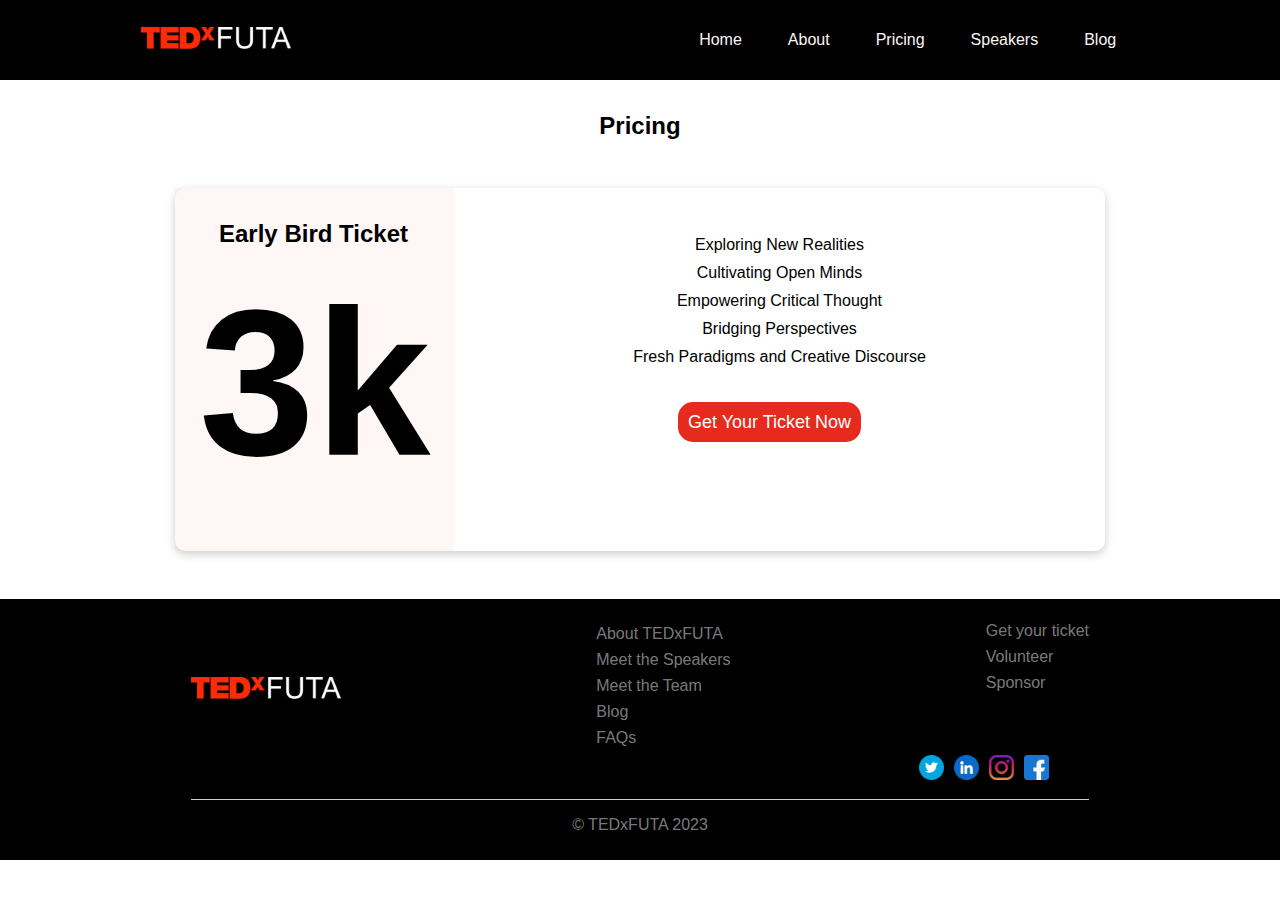
<file: pricing.html>
<!DOCTYPE html>
<html lang="en">
  <head>
    <meta charset="UTF-8">
    <meta http-equiv="X-UA-Compatible" content="IE=edge">
    <meta name="viewport" content="width=device-width, initial-scale=1.0">
    <link rel="stylesheet" href="css/style.css">
    <link rel="stylesheet" href="css/pricing.css">
    <link rel="stylesheet" href="https://pro.fontawesome.com/releases/v5.10.0/css/all.css"
      integrity="sha384-AYmEC3Yw5cVb3ZcuHtOA93w35dYTsvhLPVnYs9eStHfGJvOvKxVfELGroGkvsg+p" crossorigin="anonymous" />
    <script src="https://js.paystack.co/v1/inline.js"></script>
    <title>Pricing</title>
  </head>
  <body>
    <div class="navbar">
      <nav class="header-wrapper">
        <div class="header-container">
          <div class="logo">
            <img src="Images/dark-logo.png" alt="">
          </div>
          <div class="nav-menu" id="nav-menu">
            <ul>
              <li><a style="color:rgb(250, 247, 247);" href="index.html">Home</a></li>
              <li><a style="color:rgb(250, 247, 247);" href="about.html">About</a></li>
              <li><a style="color:rgb(250, 247, 247);" href="#">Pricing</a></li>
              <li><a style="color:rgb(250, 247, 247);" href="speakers.html">Speakers</a></li>
              <li><a style="color:rgb(250, 247, 247);" href="#">Blog</a></li>
            </ul>
          </div>
          <div class="burgerContainer" id="burger" >
            <div class="bar1"></div>
            <div class="bar2"></div>
            <div class="bar3"></div>
          </div>
        </div>
      </nav>
    </div>
    <main>
      <section class="pricing">
        <div class="container">
          <div class="pricing-container">
            <h3>Pricing</h3>
            <div class="pricing-grid">
              <div class="grid-price1">
                <div class="price-card-text">
                  <p>Early Bird Ticket</p>
                  <h3>3k</h3>
                </div>
                <div class="price-card">
                  <div class="description">
                    <p>Exploring New Realities</p>
                    <p>Cultivating Open Minds</p>
                    <p>Empowering Critical Thought</p>
                    <p>Bridging Perspectives</p>
                    <p>Fresh Paradigms and Creative Discourse</p>
                    <br><br>
                    <p><a href="https://events.shopbigmarket.com/event/tedxfuta-4-0/" target="_blank" class="btn btn-cta">Get Your Ticket Now</a></p>
                  </div>
                </div>
              </div>
            </div>
          </div>
        </div>
      </section>
      <footer>
        <div class="container">
          <div class="footer-container">
            <div class="footer-list">
              <div class="logo">
                <img src="Images/dark-logo.png" alt="">
              </div>
              <!-- <p>A way forward</p> -->
              <ul>
                <li class="list-head"><a href="about.html">About TEDxFUTA</a></li>
                <li><a href="speakers.html">Meet the Speakers</a></li>
                <li><a href="about.html">Meet the Team</a></li>
                <li><a href="#">Blog</a></li>
                <li><a href="#">FAQs</a></li>
              </ul>
              <ul class="upper">
                <li><a href="#">Get your ticket</a></li>
                <li><a href="volunteer.html">Volunteer</a></li>
                <li><a href="sponsors.html">Sponsor</a></li>
              </ul>
            </div>
            <div class="social-icons">
              <a href="https://twitter.com/tedxfutaofficia"><img src="new_images/twt.png" alt=""></a>
              <a href="https://www.linkedin.com/company/tedxfutaofficial1/"><img src="new_images/lkdin.png" alt=""></a>
              <a href="https://www.instagram.com/tedxfutaofficial1/"><img src="new_images/instag.png" alt=""></a>
              <a href="https://www.facebook.com/tedxfutaofficial1"><img src="new_images/fb.png" alt=""></a>
            </div>
            <div class="divider"></div>
            <div class="foot">
              <p>© TEDxFUTA 2023</p>
            </div>
          </div>
        </div>
      </footer>
    </main>
    <script src="js/main.js"></script>
  </body>
</html>
</file>
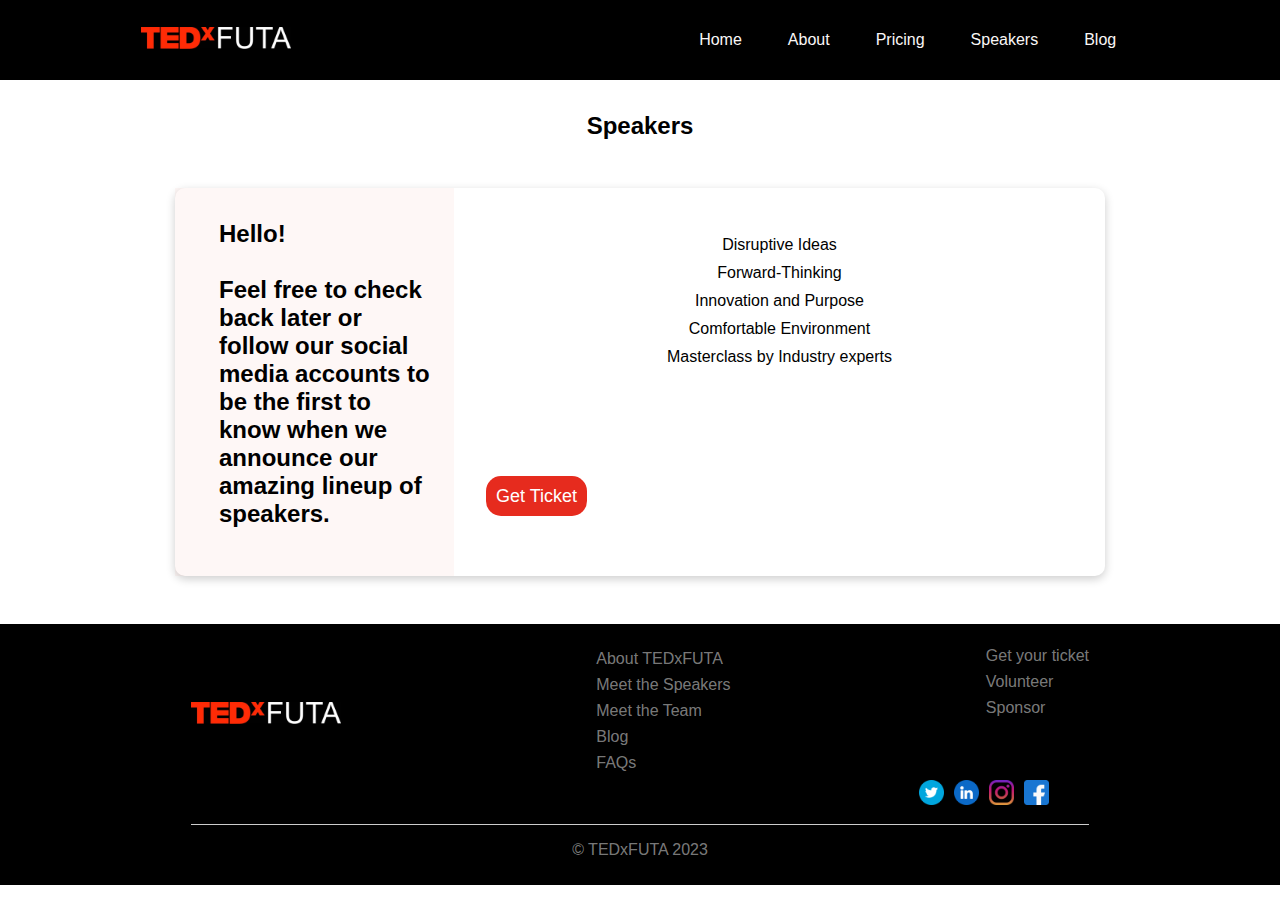
<file: speakers.html>
<!DOCTYPE html>
<html lang="en">
  <head>
    <meta charset="UTF-8">
    <meta http-equiv="X-UA-Compatible" content="IE=edge">
    <meta name="viewport" content="width=device-width, initial-scale=1.0">
    <title>Speakers - TEdxFUTA</title>
    <link rel="stylesheet" href="css/style.css">
    <link rel="stylesheet" href="css/speaker.css">
    <link rel="stylesheet" href="css/pricing.css">
    <link rel="stylesheet" href="https://pro.fontawesome.com/releases/v5.10.0/css/all.css"
      integrity="sha384-AYmEC3Yw5cVb3ZcuHtOA93w35dYTsvhLPVnYs9eStHfGJvOvKxVfELGroGkvsg+p" crossorigin="anonymous" />
  </head>
  <body>
    <div class="navbar">
      <nav class="header-wrapper">
        <div class="header-container">
          <div class="logo">
            <img src="Images/dark-logo.png" alt="">
          </div>
          <div class="nav-menu" id="nav-menu">
            <ul>
              <li><a style="color:rgb(250, 247, 247);" href="index.html">Home</a></li>
              <li><a style="color:rgb(250, 247, 247);" href="about.html">About</a></li>
              <li><a style="color:rgb(250, 247, 247);" href="pricing.html">Pricing</a></li>
              <li><a style="color:rgb(250, 247, 247);" href="#">Speakers</a></li>
              <li><a style="color:rgb(250, 247, 247);" href="#">Blog</a></li>
            </ul>
          </div>
          <div class="burgerContainer" id="burger" >
            <div class="bar1"></div>
            <div class="bar2"></div>
            <div class="bar3"></div>
          </div>
        </div>
      </nav>
    </div>
    <main>
      <section class="pricing">
        <div class="container">
          <div class="pricing-container">
            <h3>Speakers</h3>
            <div class="pricing-grid">
              <div class="grid-price1">
                <div class="price-card-text">
                  <p>Hello!
                    <br/><br/>Feel free to check back later or follow our social media accounts to be the first to know when we announce our amazing lineup of speakers.</p>
                  <h3></h3>
                </div>
                <div class="price-card">
                  <div class="description">
                    <p>Disruptive Ideas</p>
                    <p>Forward-Thinking</p>
                    <p>Innovation and Purpose</p>
                    <p>Comfortable Environment</p>
                    <p>Masterclass by Industry experts</p>
                  </div>
                  <a href="#" class="btn btn-cta">Get Ticket</a>
                </div>
              </div>
            </div>
          </div>
        </div>
      </section>
      <!--<section class="speakers">
        <div class="container">
          <div class="speakers-container">
            <div class="heading">
              <h3>Meet the Speakers</h3>
              <div class="red-line"></div>
            </div>
            <div class="speakers-grid-container">
              <div class="speakers-grid">
                <div class="image-sk">
                  <img src="Images/hon.adisa.png" alt="">
                </div>
                <div class="bottom-text">
                  <p class="be-bold">Hon. Seyi Adisa</p>
                  <p class="grey-text">Leadership Coach</p>
                </div>
              </div>
              <div class="speakers-grid">
                <div class="image-sk">
                  <img src="Images/peace.png" alt="">
                </div>
                <div class="bottom-text">
                  <p class="be-bold">Peace Odili</p>
                  <p class="grey-text">SA Innovation and Partnerships, Ondo</p>
                </div>
              </div>
              <div class="speakers-grid">
                <div class="image-sk">
                  <img src="Images/dr summy.png" alt="">
                </div>
                <div class="bottom-text">
                  <p class="be-bold">Dr. Summy Smart</p>
                  <p class="grey-text">President A.Y.E</p>
                </div>
              </div>
              <div class="speakers-grid">
                <div class="image-sk">
                  <img src="Images/aprokodoc.png" alt="">
                </div>
                <div class="bottom-text">
                  <p class="be-bold">Egemba Chinonso F.</p>
                  <p class="grey-text">Aproko Doctor</p>
                </div>
              </div>
              <div class="speakers-grid">
                <div class="image-sk">
                  <img src="Images/karimot.png" alt="">
                </div>
                <div class="bottom-text">
                  <p class="be-bold">Karimot Odebode</p>
                  <p class="grey-text">Founder, Black Girls Dream Initiative</p>
                </div>
              </div>
              <div class="speakers-grid">
                <div class="image-sk">
                  <img src="Images/kitan.png" alt="">
                </div>
                <div class="bottom-text">
                  <p class="be-bold">Kitan David</p>
                  <p class="grey-text">UX Business Analyst/Product Manager</p>
                </div>
              </div>
              <div class="speakers-grid">
                <div class="image-sk">
                  <img src="Images/victor.png" alt="">
                </div>
                <div class="bottom-text">
                  <p class="be-bold">Victor Fatanmi</p>
                  <p class="grey-text">Co-founder, Fourth-Canvas</p>
                </div>
              </div>
              <div class="speakers-grid">
                <div class="image-sk">
                  <img src="Images/ayobami.png" alt="">
                </div>
                <div class="bottom-text">
                  <p class="be-bold">Adebayo Abayomi</p>
                  <p class="grey-text">Documentary Photographer</p>
                </div>
              </div>
              <div class="speakers-grid">
                <div class="image-sk">
                  <img src="Images/dave.png" alt="">
                </div>
                <div class="bottom-text">
                  <p class="be-bold">Kehinde Ilesanmi</p>
                  <p class="grey-text">CEO, Matacare</p>
                </div>
              </div>
              <div class="speakers-grid">
                <div class="image-sk">
                  <img src="Images/otolorin.png" alt="">
                </div>
                <div class="bottom-text">
                  <p class="be-bold">Olabode Otolorin</p>
                  <p class="grey-text">Music Journalist,Mavin records</p>
                </div>
              </div>
              <div class="speakers-grid">
                <div class="image-sk">
                  <img src="Images/solomon (1).png" alt="">
                </div>
                <div class="bottom-text">
                  <p class="be-bold">Solomon O. Ayodele</p>
                  <p class="grey-text">Business Analyst</p>
                </div>
              </div>
              <div class="speakers-grid">
                <div class="image-sk">
                  <img src="Images/ponmile.png" alt="">
                </div>
                <div class="bottom-text">
                  <p class="be-bold">Ponmile Ogunjemite</p>
                  <p class="grey-text">Founder, Pioneer Medical Initiative</p>
                </div>
              </div>
              <div class="speakers-grid">
                <div class="image-sk">
                  <img src="Images/isika.png" alt="">
                </div>
                <div class="bottom-text">
                  <p class="be-bold">Emmanuel Isika</p>
                  <p class="grey-text">Founder, YIEE</p>
                </div>
              </div>
            </div>
          </div>
        </div>
      </section>-->
      <footer>
        <div class="container">
          <div class="footer-container">
            <div class="footer-list">
              <div class="logo">
                <img src="Images/dark-logo.png" alt="">
              </div>
              <!-- <p>A way forward</p> -->
              <ul>
                <li class="list-head"><a href="about.html">About TEDxFUTA</a></li>
                <li><a href="#">Meet the Speakers</a></li>
                <li><a href="about.html">Meet the Team</a></li>
                <li><a href="#">Blog</a></li>
                <li><a href="#">FAQs</a></li>
              </ul>
              <ul class="upper">
                <li><a href="pricing.html">Get your ticket</a></li>
                <li><a href="volunteer.html">Volunteer</a></li>
                <li><a href="sponsors.html">Sponsor</a></li>
              </ul>
            </div>
            <div class="social-icons">
              <a href="https://twitter.com/tedxfutaofficia"><img src="new_images/twt.png" alt=""></a>
              <a href="https://www.linkedin.com/company/tedxfutaofficial1/"><img src="new_images/lkdin.png" alt=""></a>
              <a href="https://www.instagram.com/tedxfutaofficial1/"><img src="new_images/instag.png" alt=""></a>
              <a href="https://www.facebook.com/tedxfutaofficial1"><img src="new_images/fb.png" alt=""></a>
            </div>
            <div class="divider"></div>
            <div class="foot">
              <p>© TEDxFUTA 2023</p>
            </div>
          </div>
        </div>
      </footer>
    </main>
    <script src="js/main.js"></script>
  </body>
</html>
</file>
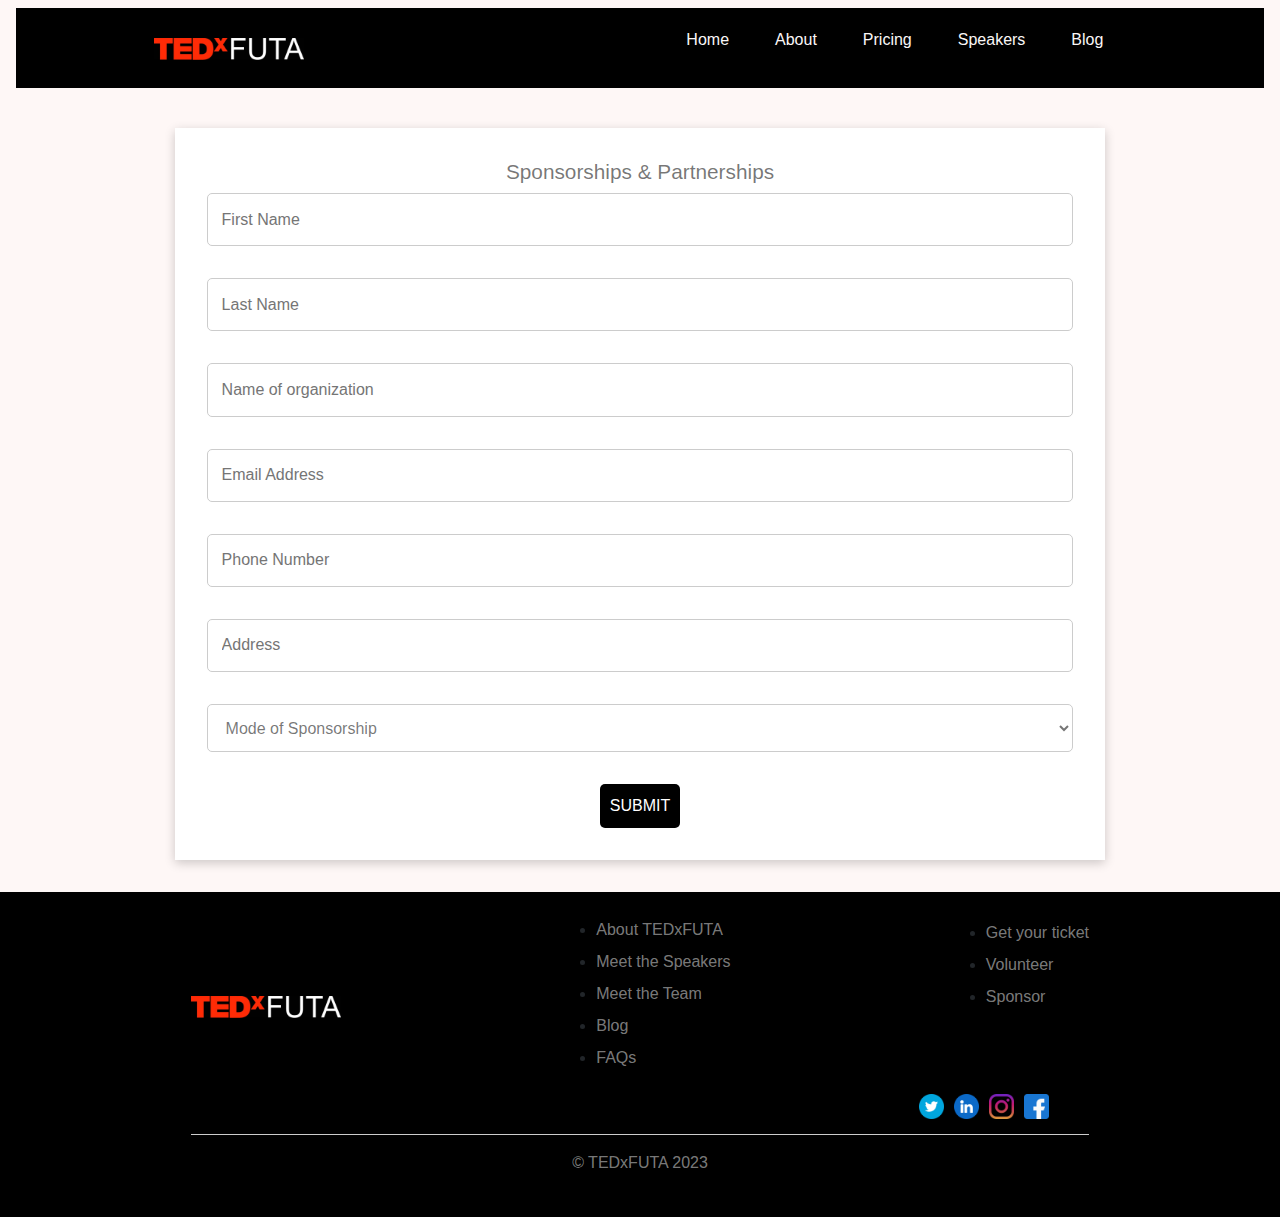
<file: sponsors.html>
<!DOCTYPE html>
<html lang="en">
  <head>
    <meta charset="UTF-8" />
    <meta http-equiv="X-UA-Compatible" content="IE=edge" />
    <meta name="viewport" content="width=device-width, initial-scale=1.0" />
    <link
      rel="stylesheet"
      href="https://maxcdn.bootstrapcdn.com/bootstrap/4.0.0/css/bootstrap.min.css"
      integrity="sha384-Gn5384xqQ1aoWXA+058RXPxPg6fy4IWvTNh0E263XmFcJlSAwiGgFAW/dAiS6JXm"
      crossorigin="anonymous"
    />
    <link rel="stylesheet" href="css/style.css" />
    <link rel="stylesheet" href="css/sponsors.css" />
    <link
      rel="stylesheet"
      href="https://pro.fontawesome.com/releases/v5.10.0/css/all.css"
      integrity="sha384-AYmEC3Yw5cVb3ZcuHtOA93w35dYTsvhLPVnYs9eStHfGJvOvKxVfELGroGkvsg+p"
      crossorigin="anonymous"
    />

    <title>Sponsors - Partnership</title>
  </head>
  <body>
    <div class="navbar">
      <nav class="header-wrapper">
        <div class="header-container">
          <div class="logo">
            <img src="Images/dark-logo.png" alt="" />
          </div>
          <div class="nav-menu" id="nav-menu">
            <ul>
              <li><a style="color:rgb(250, 247, 247);" href="index.html">Home</a></li>
              <li><a style="color:rgb(250, 247, 247);" href="about.html">About</a></li>
              <li><a style="color:rgb(250, 247, 247);" href="pricing.html">Pricing</a></li>
              <li><a style="color:rgb(250, 247, 247);" href="speakers.html">Speakers</a></li>
              <li><a style="color:rgb(250, 247, 247);" href="#">Blog</a></li>
            </ul>
          </div>

          <div class="burgerContainer" id="burger" >
            <div class="bar1"></div>
            <div class="bar2"></div>
            <div class="bar3"></div>
          </div>
        </div>
      </nav>
    </div>
    <main>
      <section class="form">
        <div class="container">
          <div class="form-container">
            <h3>Sponsorships & Partnerships</h3>
            <form class="" id="sponsorsForm">
              <div class="">
                <input
                  type="text"
                  name="first_name"
                  placeholder="First Name"
                  id="first_name"
                  required
                />
              </div>
              <div class="">
                <input
                  type="text"
                  name="last_name"
                  placeholder="Last Name"
                  id="last_name"
                  required
                />
              </div>
              <div class="">
                <input
                  type="text"
                  name="business_name"
                  placeholder="Name of organization"
                  id="business_name"
                  required
                />
              </div>
              <div class="">
                <input
                  type="email"
                  name="email"
                  placeholder="Email Address"
                  id="email"
                  required
                />
              </div>
              <div class="">
                <input
                  type="tel"
                  name="phone"
                  placeholder="Phone Number"
                  id="phone"
                  required
                />
              </div>
              <div class="">
                <input
                  type="text"
                  name="address"
                  placeholder="Address"
                  id="occupation"
                  required
                />
              </div>
              <div class="">
                <select
                  id="info"
                  name="info"
                  placeholder="Mode of Sponsorship"
                  class="edix"
                >
                  <option value="click-to-select">Mode of Sponsorship</option>
                  <option value="cash">Cash</option>
                  <option value="souvenirs">Souvenirs</option>
                  <option value="services">Services</option>
                </select>
              </div>
              <div class="flex-column7">
                <button
                  class="btn btn-primary"
                  type="submit"
                  id="simpleModal"
                 
                >
                  Submit
                </button>
              </div>
            </form>
          </div>
        </div>
      </section>

      <footer>
        <div class="container">
          <div class="footer-container">
            <div class="footer-list">
              <div class="logo">
                <img src="Images/dark-logo.png" alt="" />
              </div>
              <!-- <p>A way forward</p> -->
              <ul>
                <li class="list-head">
                  <a href="about.html">About TEDxFUTA</a>
                </li>
                <li><a href="speakers.html">Meet the Speakers</a></li>
                <li><a href="about.html">Meet the Team</a></li>
                <li><a href="#">Blog</a></li>
                <li><a href="#">FAQs</a></li>
              </ul>
              <ul class="upper">
                <li><a href="pricing.html">Get your ticket</a></li>
                <li><a href="volunteer.html">Volunteer</a></li>
                <li><a href="#">Sponsor</a></li>
              </ul>
            </div>
            <div class="social-icons">
              <a href="https://twitter.com/tedxfutaofficia"><img src="new_images/twt.png" alt=""></a>
              <a href="https://www.linkedin.com/company/tedxfutaofficial1/"><img src="new_images/lkdin.png" alt=""></a>
              <a href="https://www.instagram.com/tedxfutaofficial1/"><img src="new_images/instag.png" alt=""></a>
              <a href="https://www.facebook.com/tedxfutaofficial1"><img src="new_images/fb.png" alt=""></a>
            </div>
            <div class="divider"></div>
            <div class="foot">
              <p>© TEDxFUTA 2023</p>
            </div>
          </div>
        </div>
      </footer>
    </main>


    <script src="js/main.js"></script>
    <script
      src="https://code.jquery.com/jquery-3.2.1.slim.min.js"
      integrity="sha384-KJ3o2DKtIkvYIK3UENzmM7KCkRr/rE9/Qpg6aAZGJwFDMVNA/GpGFF93hXpG5KkN"
      crossorigin="anonymous"
    ></script>
    <script
      src="https://cdnjs.cloudflare.com/ajax/libs/popper.js/1.12.9/umd/popper.min.js"
      integrity="sha384-ApNbgh9B+Y1QKtv3Rn7W3mgPxhU9K/ScQsAP7hUibX39j7fakFPskvXusvfa0b4Q"
      crossorigin="anonymous"
    ></script>
    <script
      src="https://maxcdn.bootstrapcdn.com/bootstrap/4.0.0/js/bootstrap.min.js"
      integrity="sha384-JZR6Spejh4U02d8jOt6vLEHfe/JQGiRRSQQxSfFWpi1MquVdAyjUar5+76PVCmYl"
      crossorigin="anonymous"
    ></script>
  </body>
</html>
</file>
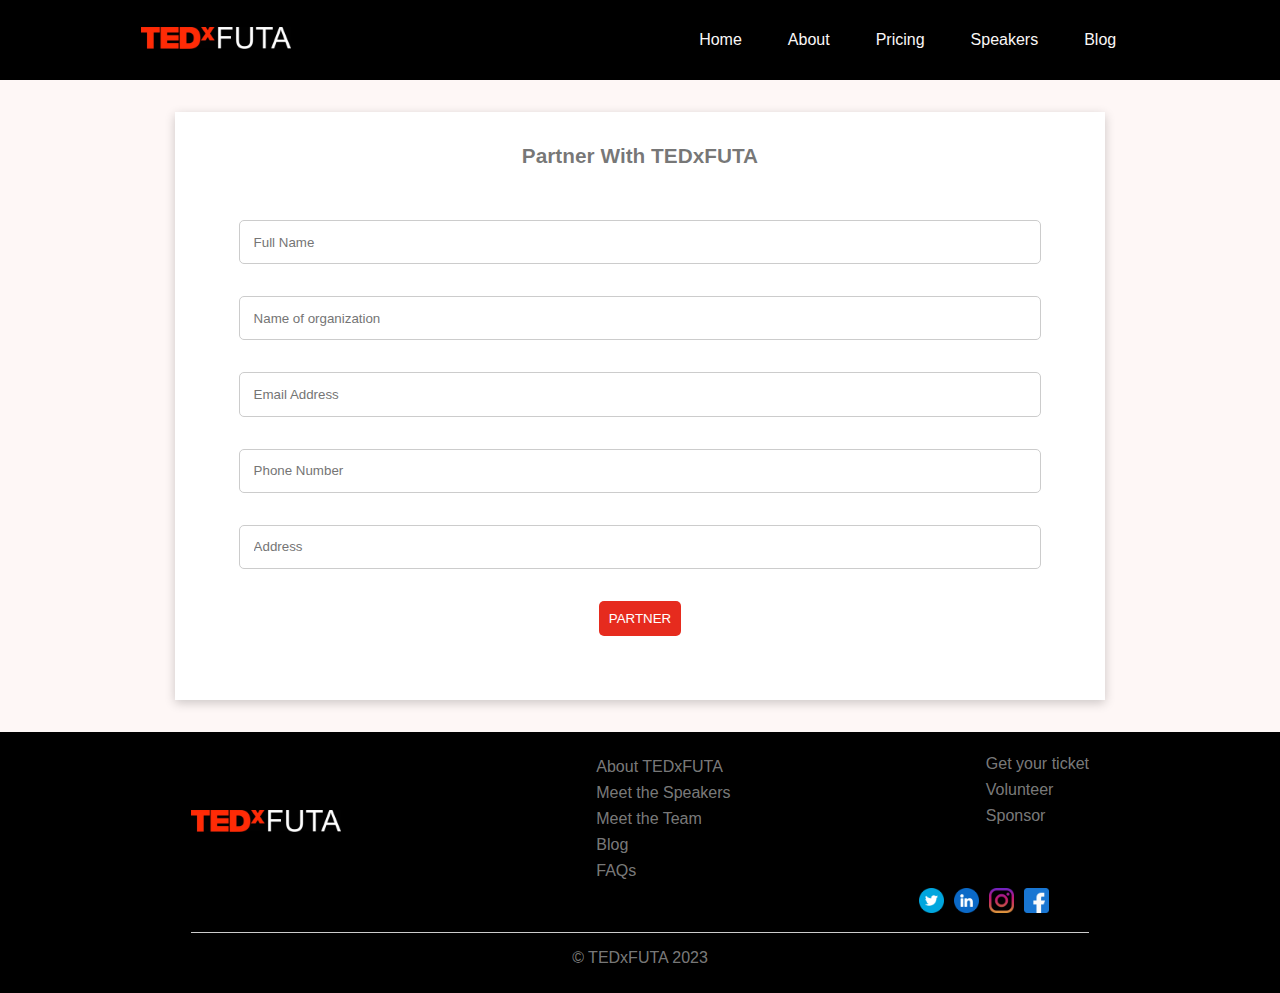
<file: volunteer.html>
<!DOCTYPE html>
<html lang="en">
<head>
    <meta charset="UTF-8">
    <meta http-equiv="X-UA-Compatible" content="IE=edge">
    <meta name="viewport" content="width=device-width, initial-scale=1.0">
    <link rel="stylesheet" href="css/style.css" />
    <link rel="stylesheet" href="css/volunteer.css" />
    <link
      rel="stylesheet"
      href="https://pro.fontawesome.com/releases/v5.10.0/css/all.css"
      integrity="sha384-AYmEC3Yw5cVb3ZcuHtOA93w35dYTsvhLPVnYs9eStHfGJvOvKxVfELGroGkvsg+p"
      crossorigin="anonymous"
    />
    <title>Partnership-Form</title>
</head>
<body>
    <div class="navbar">
        <nav class="header-wrapper">
          <div class="header-container">
            <div class="logo">
              <img src="Images/dark-logo.png" alt="" />
            </div>
            <div class="nav-menu" id="nav-menu">
              <ul>
                <li><a style="color:rgb(250, 247, 247);" href="index.html">Home</a></li>
                <li><a style="color:rgb(250, 247, 247);" href="about.html">About</a></li>
                <li><a style="color:rgb(250, 247, 247);" href="pricing.html">Pricing</a></li>
                <li><a style="color:rgb(250, 247, 247);" href="speakers.html">Speakers</a></li>
                <li><a style="color:rgb(250, 247, 247);" href="#">Blog</a></li>
              </ul>
            </div>
  
            <div class="burgerContainer" id="burger" >
              <div class="bar1"></div>
              <div class="bar2"></div>
              <div class="bar3"></div>
            </div>
          </div>
        </nav>
      </div>
      <main>
        <section class="form">
          <div class="container">
            <div class="form-container">
              <h3>Partner With TEDxFUTA</h3>
              <form class="form-column">
                <div class="flex-column1">
                  <input
                    type="text"
                    name="fullname"
                    placeholder="Full Name"
                    id="fullname"
                  />
                </div>
                <div class="flex-column2">
                  <input
                    type="text"
                    name="nameoforg"
                    placeholder="Name of organization"
                    id="phone"
                  />
                </div>
                <div class="flex-column3">
                  <input
                    type="text"
                    name="email"
                    placeholder="Email Address"
                    id="email"
                  />
                </div>
                <div class="flex-column4">
                  <input
                    type="tel"
                    name="phone"
                    placeholder="Phone Number"
                    id="phone"
                  />
                </div>
                <div class="flex-column5">
                  <input
                    type="text"
                    name="address"
                    placeholder="Address"
                    id="occupation"
                  />
                </div>
                <div class="flex-column6">
                  <button class="btn btn-primary" type="submit">Partner</button>
                </div>
              </form>
            </div>
          </div>
        </section>
        <footer>
          <div class="container">
            <div class="footer-container">
              <div class="footer-list">
                <div class="logo">
                  <img src="Images/dark-logo.png" alt="" />
                </div>
                <!-- <p>A way forward</p> -->
                <ul>
                  <li class="list-head">
                    <a href="about.html">About TEDxFUTA</a>
                  </li>
                  <li><a href="#">Meet the Speakers</a></li>
                  <li><a href="#">Meet the Team</a></li>
                  <li><a href="#">Blog</a></li>
                  <li><a href="#">FAQs</a></li>
                </ul>
                <ul class="upper">
                  <li><a href="pricing.html">Get your ticket</a></li>
                <li><a href="#">Volunteer</a></li>
                <li><a href="sponsors.html">Sponsor</a></li>
                </ul>
              </div>
              <div class="social-icons">
                <a href="https://twitter.com/tedxfutaofficia"><img src="new_images/twt.png" alt=""></a>
                <a href="https://www.linkedin.com/company/tedxfutaofficial1/"><img src="new_images/lkdin.png" alt=""></a>
                <a href="https://www.instagram.com/tedxfutaofficial1/"><img src="new_images/instag.png" alt=""></a>
                <a href="https://www.facebook.com/tedxfutaofficial1"><img src="new_images/fb.png" alt=""></a>
              </div>
              <div class="divider"></div>
              <div class="foot">
                <p>© TEDxFUTA 2023</p>
              </div>
            </div>
          </div>
        </footer>
      </main>
  
      <script src="js/main.js"></script>
</body>
</html>
</file>
<file: css/style.css>
@import "./base.css";
@import "./navbar.css";
@import "./footer.css";

html, body {
  width: 100%;
}

.header {
  width: 100%;
  display: flex;
  background-image: url(../new_images/bub.png);
  background-repeat: repeat;
  background-size: 300px;
  background-position: center center;
  background-color: rgb(37, 35, 35);
  flex-direction: column;
  align-items: center;
}

.header-wrapper{
  background-color: #000000;
}

.header-container {
  display: flex;
  justify-content: space-between;
  align-items: center;
  margin: auto;
  width: 80%;
}

.header-burger {
  background: none;
  outline: none;
  border: none;
}

.header-burger i {
  color: #fff;
  font-size: 24px;
}

.header-content {
  width: 100%;
  display: grid;
  place-items: center;
}

.block .theme img {
  width: 100%;
}

.event-deets {
  padding: 25px 5px;
  font-size: 20px;
  font-weight: bold;
  width: 100%;
}

.countdown {
  width: 100%;
  padding: 20px;
  display: flex;
  justify-content: center;
  align-items: center;
  font-size: 20px;
  font-weight: bold;
}

.countdown-item {
  text-align: center;
  margin: 0 10px;
}

.countdown-label {
  color: #ccc;
}

.countdown-value {
  color: #ffffff; /* Adjust color as needed */
  background-color: #333333; /* Adjust background color as needed */
  padding: 10px 20px;
  border-radius: 5px;
}

.block{
  display: grid;
  place-items: center;
  text-align: center;
  width: 80%;
}

.header-content h4 {
  color: #fff;
  font-size: 2rem;
  text-transform: uppercase;
}

.header-content h3 {
  color: #fff;
  font-size: 2.5rem;
  text-transform: uppercase;
}

.header-content p {
  color: #fff;
  overflow-wrap: break-word;
  text-align: center;
}

.underly-text {
  margin-top: 0;
  font-size: 14px;
  width: 80%;
  line-height: 24px;
  font-style: italic;
  font-family: serif;
  display: flex;
  flex-direction: column;
  align-items: center;
}

.hero-button {
  display: grid;
  place-items: center;
  width: 50%;
  margin-top: 2em;
  padding-bottom: 40px;
}

.hero-button button a{
  color: #fff;
  font-weight: bold;
  text-decoration: none;
}

.hero-button button {
  width: 40%;
  height: 60px;
  background-color: #e62b1e;
  border: none;
  outline: none;
  font-size: 20px;
  border-radius: 30px;
}

.hero-button button:last-child {
  background-color: red;
  color: #fff;
  border: 1px solid #fff;
}
/* .aside {
  display: flex;
  align-items: center;
  justify-content: space-between;
} */

.heading h3 {
  font-size: 1.7rem;
  font-weight: bolder;
  color: #000000;
  text-align: center;
}

.heading{
  margin-top: .5rem;
}

.red-line {
  width: 30%;
  border-top: 1px solid #e62b1e;
  margin: 10px auto;
}

.sponsors-grid {
  display: flex;
  flex-direction: column;
  align-items: center;
  justify-content: center;
  margin-top: 2rem;
  margin-bottom: 2rem;
}

.sponsors-grid img {
  padding: 15px 0;
  width: 150px;
}

#abeg {
  width: 60px;
}

.partake {
  background-color: rgba(230, 43, 30, 0.04);
}

.grid-partake {
  border: 1px solid #ccc;
  padding: 32px 16px;
  text-align: center;
  border-radius: 5px;
  display: flex;
  flex-direction: column;
  align-items: center;
  -moz-transition-duration: .3s;
    -webkit-transition-duration: .3s;
    -o-transition-duration: .3s;
    transition-duration: .3s;
}
.grid-partake:hover{
  background: #fff;
  -webkit-box-shadow: 0 0 16px rgba(68,67,73,.2);
  -moz-box-shadow: 0 0 16px rgba(68,67,73,.2);
  box-shadow: 0 0 16px rgba(68,67,73,.2);
  border-radius: 16px;
}

.grid-partake img {
  margin-top: 1rem;
  margin-bottom: 2rem;
  width: 60px;
}

.red-text {
  font-weight: bold;
  border: 2px solid #e62b1e;
  outline: none;
  font-size: 20px;
  border-radius: 16px;
  padding: 8px 16px;
  text-decoration: unset;
}
.red-text a{
  color: #e62b1e;
  display: flex;
  flex-direction: row;
  justify-content: center;
  align-items: center;
  gap: 8px;
  text-decoration: unset;
}
.red-text a> span{
  padding: 10px 0px 10px 8px;
}
.red-text a> i{
  padding: 8px;
  color: white;
  background: #e62b1e;
  border-radius: 100%;
}

.text-block {
  display: block;
  text-align: center;
  padding: 0 11px;
  margin-top: 2rem;
  color: rgba(0, 0, 0, 0.67);
  font-size: 20px;
  line-height: 23px;
}

.red-circle img {
  width: 40px;
  margin-top: 1rem;
  margin-bottom: 1rem;
}

.connect {
  background-color: rgba(230, 43, 30, 0.04);
  padding-top: 2px;
}

.speakers-grid {
  margin-top: 3rem;
  text-align: center;
  margin-bottom: 3rem;
  display: flex;
  justify-content:center;
  align-items: center;
  flex-direction: column;
}

.speaker-image {
  width: 250px;
  height: 250px;
  /* border-radius: 50%; */
  position: relative;
  overflow: hidden;
}

.speaker-imageWrapper{
  position: relative;
  overflow: hidden;
}

.speaker-image img {
  width: 100%;
}

.be-bold {
  font-size: 1.5rem;
  font-weight: bold;
}

.grey-text {
  margin-top: 10px;
  font-size: 1.1rem;
}

.center {
  display: flex;
  flex-direction: column;
  align-items: center;
  margin-bottom: 1rem;
}

.image-align {
  margin-top: 3rem;
}

.image-align img {
  width: 100%;
}


.bottom-text{
  margin-top: 2em;
}

.centers {
  margin-top: 40px;
  padding-bottom: 20px;
  padding-left: 10px;
  text-align: center;
}

.founder {
  margin-top: 4rem;
  text-align: center;
}

.img {
  position: relative;
  width: 185px;
  height: 233px;
  border: 3px solid #ff00004f;
  left: 60px;
  top: 30px;
  border-radius: 8px;
}

.img img {
  width: 100%;
  height: 80%;
  display: block;
  position: absolute;
  right: -15px;
  top: 10%;
  border-radius: 8px;
}

.card-text {
  background-color: #e62b1e;
  color: #fff;
  padding: 4rem 20px 20px 20px;
  border-radius: 10px;
}

.sect1 p {
  text-align: justify;
}

.sect {
  text-align: center;
  margin-bottom: 10px;
}

.sect p {
  margin-top: 5px;
}

.testimonials {
  background-color: rgba(230, 43, 30, 0.04);
  /* margin-bottom: 2rem; */
  padding-bottom: 2rem;
  padding-top: 1rem;
}

.grid-post {
  background-color: #fff;
  /* height: 250px; */
  padding-top: 1rem;
  padding-left: 20px;
  padding-right: 20px;
  padding-bottom: 10px;
  margin-top: 2rem;
  /* margin-bottom: 2rem; */
  border-radius: 12px;
  box-shadow: 0 3px 10px rgb(0 0 0 / 0.2);
}

.grid-post p {
  margin-top: 1.5rem;
}

.col-flex {
  display: flex;
  align-items: center;
  justify-content: space-between;
}

.col-flex img{
  width: 60px;
  height: 60px;
  border-radius: 50%;
}
.top {
  margin-right: 40px;
  font-size: 1.1rem;
  font-weight: bold;
}

.red-circle {
  width: 40px;
  height: 40px;
  border-radius: 50%;
  background-color: #e62b1e;
  margin-top: 3em;
  /* position: relative; */
  display: flex;
  justify-content: center;
  align-items: center;
}

.red-circle i {
  font-size: 20px;
  color: #fff;
}

.btn-cta {
  padding: 15px 15px;
  border-radius: 5px;
  text-decoration: none;
  border: 1px solid #e62b1e;
  color: #e62b1e;
}

@media (min-width: 1024px) {

  .header {
    background-size: 500px;

  }

  .header-content {
    padding: 0 35px;
    margin: 7em 0;
  }

  .block {
    width: 50%;
  }

  .header-content h4 {
    font-size: 4.5rem;
  }

  .header-content h3 {
    font-size: 90px;
    margin-top: 10px;
  }

  .hero-button {
    padding-bottom: 0;
  }
  .aside {
    margin-top: 60px;
    margin-left: 8px;
  }

  .btn-cta {
    padding: 18px 18px;
    border-radius: 5px;
    text-decoration: none;
    border: 1px solid #e62b1e;
    color: #e62b1e;
    margin-right: 20px;
  }

  .heading h3 {
    font-size: 2.2rem;
    font-weight: bolder;
    color: #000000;
    text-align: center;
  }

  .red-line {
    width: 10%;
    border-top: 1px solid #e62b1e;
    margin: 10px auto;
  }

  .sponsors-grid {
    display: grid;
    grid-template-columns: repeat(4, 1fr);
  }

  .partake {
    background-image: url(/Images/left.png), url(/Images/right.png);
    background-repeat: no-repeat no-repeat;
    background-position: left 0 top 0, right 0 top 0;
    background-size: 13%;
    padding: 2em 0;
  }

  .partake-grid-container {
    margin-top: 40px;
    display: grid;
    grid-template-columns: repeat(3, 1fr);
    gap: 20px;
    margin-bottom: 10px;
  }

  .grid-partake {
    border: none;
  }

  .speakers-grid-container {
    display: grid;
    grid-template-columns: repeat(3, 1fr);
  }

  .speakers {
    background-image: url(/Images/left.png), url(/Images/right.png);
    background-repeat: no-repeat no-repeat;
    background-position: left 0 top 0, right 0 top 0;
    background-size: 13%;
    padding: 2em 0;
  }

  .center {
    margin-top: 1rem;
    margin-bottom: 2rem;
  }

  .connected-container {
    display: grid;
    grid-template-columns: repeat(2, 1fr);
    gap: 50px;
  }

  .text-block {
    font-size: 1.5rem;
    text-align: justify;
    margin-top: 30px;
  }

  .text-blocky {
    font-size: 1.5rem;
    margin-top: 100px;
  }

  .centers {
    display: flex;
    align-items: flex-start;
    margin-top: 2rem;
  }

  .image-align {
    margin-top: 10px;
  }

  .contain {
    padding-top: 20px;
    padding-bottom: 30px;
    padding-right: 20px;
    padding-left: 20px;
  }

  .founder-container {
    display: flex;
    align-items: center;
    justify-content: space-between;
  }

  .testimonials-grid {
    display: grid;
    grid-template-columns: repeat(3, 1fr);
    gap: 20px;
  }

  .founder-container {
    position: relative;
  }

  .card-text {
    width: 50%;
    margin-left: 440px;
    padding: 2rem 20px 20px 20px;
    margin-top: -420px;
  }

  .img {
    height: 100%;
    width: 100%;
    position: relative;
    width: 300px;
    height: 400px;
    left: 150px;
    top: 30px;
  }

  .sect1 {
    padding-top: 0;
    padding-bottom: 2rem;
    padding-right: 2rem;
    padding-left: 2rem;
  }

  .sect {
    margin-bottom: 20px;
  }

  .sect h3 {
    font-size: 2rem;
    font-weight: bold;
    margin-bottom: 10px;
  }

  .text-block {
    display: block;
    text-align: center;
    padding: 0 5px;
    font-size: 1.1rem;
  }

  .top {
    margin-right: 40px;
    font-size: 1.1rem;
  }
}

@media screen and (max-width: 768px) {
  .hero-button {
    width: 100%;
  }
  .underly-text {
    width: 100%;
  }

  .header-content p {
    font-size: 16px;
  }

  .nav-menu ul li a{
    color: #fff !important;
  }
}
</file>
<file: css/about.css>
@import "./base.css";

@import "./navbar.css";
@import "./footer.css";

.about-grid{
    display: grid;
    grid-template-columns: repeat(2, 1fr);
    gap: 5px;
}
.grid-box1{
    display: grid;
    row-gap: 5px;
}

.head{
    background-color:black;
}

.grid-box2{
    display: grid;
    row-gap: 8px;
}

.img-cont{
    width: 220px;
    height: 120px;
}

.img-cont img{
    width: 100%;
    height: 100%;
    border-radius: 10%;
}

.lead-text{
    font-size: 1.5rem;
    font-weight: bold;
    margin-top: 2rem;
    margin-bottom: 2rem;
    text-align: center;
    /* display: none; */
}

.text{
    line-height: 1.3;
    margin-bottom: 2rem;
}

.red{
    color: #E62B1E;
    font-weight: bold;
    font-size: 1.3rem;
}

.image-bt{
    width: 92px;
    height: 92px;
    background-color: #E62B1E;
    border-radius: 50%;
    margin-left: 30%;
    /* border-radius: 50%; */
}

.image-bt img{
    width: 100%;
    height: 100%;
    border-radius: 50%;
}

.team-grid-container{
    display: grid;
    grid-template-columns: repeat(2, 1fr);
    gap: 30px;
}

.be-bold{
    font-weight: bold;
    font-size: 1rem;
    text-align: center;
}

.grey-text{
    font-size: 1rem;
    text-align: center;
}

.team-container{
    margin-bottom: 2rem;
}


@media (min-width: 1024px){

    .lead-text{
        font-size: 2rem;
    }

    .lead-content{
        display: flex;
        width: 1100px;
        margin: 0 auto;
        flex: 1 1 100%;
        max-width: 100%;
    }

     /*.lead-content {
        background-image: url(/Images/left.png), url(/Images/right.png);
        background-repeat: no-repeat no-repeat;
        background-position: left 0 top 0, left 0 bottom 0;
        background-size: 13%;
        padding: 2em 0;
      } */

    .about-content{
        flex: 0 0 50%;
        max-width: 50%;
        text-align: left;
    }

    .about-grid{
        flex: 0 0 50%;
        max-width: 50%;
    }

    .img-cont{
        width: 220px;
        height: 150px;
    }

    .grid-box1{
        display: grid;
        row-gap: 15px;
    }
    
    .grid-box2{
        display: grid;
        row-gap: 15px;
        margin-top: 0px;
    }

    .about-grid{
        display: grid;
        grid-template-columns: repeat(2, 1fr);
        gap: 10px;
    }

    .text{
        line-height: 1.2;
    }

    .image-bt{
        width: 150px;
        height: 150px;
    }

    .team-grid-container{
        display: grid;
        grid-template-columns: repeat(4, 1fr);
        gap: 30px;
    }

    .team{
        margin-top: 2rem;
        margin-bottom: 4rem;
    }

}
</file>
<file: css/blog.css>
@import "./base.css";

@import "./navbar.css";
@import "./footer.css";

.image-container{
    background-image: url(/Images/oculus.png);
    background-repeat: no-repeat;
    background-size: cover;
    background-position: center center;
    height: 300px;
}

.img-cont{
    background-image: url(/Images/multiplayer.png);
    background-repeat: no-repeat;
    background-size: cover;
    background-position: center center;
    height: 300px;
}

.lead-text{
    margin-top: 2rem;
    margin-bottom: 1rem;
    text-align: center;
}

.lead-text h3{
    font-size: 1.5rem;
    font-weight: bold;
    color: #E62B1E;
    margin-bottom: 1rem;
}

.blurb p{
    font-size: 10px;
    color: #808080;
}

.black{
    color: #000;
    font-weight: bold;
}

.quote-grid{
    display: flex;
    align-items: center;
    justify-content: center;
    gap: 15px;
}

.words{
    font-size: 12px;
    color: #808080;
}

.blog-text {
    /* letter-spacing: 1px; */
    line-height: 1.8;
    padding: 10px 10px;
    margin-bottom: 2rem;
    font-size: 12px;
    color: #808080;
}

.red{
    color: #E62B1E;
    font-weight: bold;
    font-size: 1.3rem;
}

.grid-part1{
    display: flex;
    align-items: center;
    justify-content: center;
    gap: 10px;
}

.related-container{
    padding: 2rem 2rem;
}

.related-container h3{
    font-size: 1.5rem;
    font-weight: bold;
    color: #E62B1E;
    margin-bottom: 2rem;
}

.text-space{
    font-size: 12px;
    color: #808080;
}

.text-space h4{
    color: #E62B1E;
    font-weight: bold;
    font-size: 1.1rem;
    margin-bottom: 1rem;
}

.bg-red p{
    display: none;
}

.world{
    background-color: rgba(230, 43, 30, 0.04);
    border-radius: 5px;
}

.world p{
    padding: 20px 30px;
}

@media (min-width: 1024px){
    .image-container{
        height: 500px;
    }

    .grid-part1{
        display: flex;
        gap: 30px;
    }

    .related-container{
        padding: 5px;
        margin-bottom: 4rem;
    }

    .blurb{
        display: flex;
        align-items: center;
        justify-content: space-around;
        width: 50%;
        margin: auto;
    }

    .quote-grid{
        width: 50%;
        margin: auto;
    }

}
</file>
<file: css/pricing.css>
@import "./base.css";

@import "./navbar.css";
@import "./footer.css";

.pricing-container h3{
    margin-top: 2rem;
    margin-bottom: 2rem;
    text-align: center;
    font-size: 1.5rem;
}

.grid-price1{
    /* padding: 2rem; */
    box-shadow: 0 3px 10px rgb(0 0 0 / 0.2);
    margin: 2rem auto;
    border-radius: 10px;
    /* height: 500px; */
    /* width: 300px; */
}

.price-card{
    padding:  2rem;
    text-align: center;
    height: 300px;
}

.price-card-text{
    padding: 1rem 1.5rem;
    text-align: center;
    background-color: rgba(230, 43, 30, 0.04);
}

.price-card-text h3{
    font-size: 2.5rem;
    margin-top: 1rem;
}

.price-card-text h4{
    font-size: 2.5rem;
    margin-top: 1rem;
}

.price-card-text p{
    margin-top: 1rem;
    font-size: 1.5rem;
    font-weight: 600;
}

.description{
    margin-top: 1rem;
    text-align: center;
    font-size: 1rem;
    margin-bottom: 120px;
    font-weight: 500;
}

.description p{
    margin-bottom: 10px;
}

.btn {
    padding: 10px 10px;
    border-radius: 15px;
    text-decoration: none;
}

.btn-cta{
    background-color: #E62B1E;
    border: none;
    color: #fff;
    font-size: 18px;
}

.form-container{
    padding: 2rem;
}

.form-container h3{
    text-align: center;
    font-size: 1.3rem;
    color: rgba(0, 0, 0, 0.54);
}

.form-column{
    margin-top: 2rem;
    display: flex;
    flex-direction: column;
}

#resultMessage {
    margin-top: 10px;
    font-style: italic;
    font-size: 14px;
}

input{
    width: 100%;
    padding: 0.85rem;
    border: 1px solid #ccc;
    margin-bottom: 2rem;
    border-radius: 5px;
    background-color: transparent;
}

.flex-column6{
    text-align: center;
}

.btn-primary {
    padding: 10px 10px;
    /* padding: 18px 18px; */
    border-radius: 10px;
    text-decoration: none;
    border: 1px solid #fff;
    color: #fff;
    background-color:#e62b1e;
    font-size: 18px;
}

input:hover, select:hover{
    border: 1px solid #E62B1E;
}

@media (min-width: 1024px){
    .grid-price1{
        display: flex;
        flex-direction: row;
        width: 1100px;
        margin: 3rem auto;
        flex: 1 1 100%;
        max-width: 100%;
    }

    .price-card-text{
        flex: 0 0 30%;
        max-width: 30%;
        text-align: left;
    }

    .price-card{
        flex: 0 0 70%;
        max-width: 70%;
        text-align: justify;
        position: relative;
    }

    .price-card-text h3{
        font-size: 13rem;
        font-weight: 700;
    }

    .price-card-text h4{
        font-size: 8rem;
        font-weight: 600;
    }

    .price-card-text p{
        margin-left: 20px;
    }

}
</file>
<file: css/speaker.css>
@import "./base.css";

@import "./navbar.css";
@import "./footer.css";

.image-sk img{
    width: 100%;
}

.image-sk{
    width: 200px;
    height: 200px;
}

@media (min-width: 1024px){
    .image-sk{
        width: 250px;
        height: 250px;
    }
}
</file>
<file: css/sponsors.css>
@import "./base.css";

@import "./navbar.css";
@import "./footer.css";

body{
    background-color: rgba(230, 43, 30, 0.04);
}

.form-container{
    padding: 2rem;
    background-color: #fff;
    box-shadow: 0 3px 10px rgb(0 0 0 / 0.2);
    margin-top: 2rem;
    margin-bottom: 2rem;
}

.form-container h3{
    text-align: center;
    font-size: 1.3rem;
    color: rgba(0, 0, 0, 0.54);
}

.edix{
    color: rgba(0, 0, 0, 0.54);
}

.form-column{
    margin-top: 20px;
    display: flex;
    flex-direction: column;
    padding: 2rem;
}

input, select{
    width: 100%;
    padding: 0.85rem;
    border: 1px solid #ccc;
    margin-bottom: 2rem;
    border-radius: 5px;
    background-color: transparent;
}

.flex-column7{
    text-align: center;
}

.btn-primary {
    padding: 10px 10px;
    border-radius: 5px;
    background-color: #000;
    border: none;
    color: #fff;
    text-transform: uppercase;
}

input:hover, select:hover{
    border: 1px solid #E62B1E;
}
</file>
<file: css/volunteer.css>
@import "./base.css";

@import "./navbar.css";
@import "./footer.css";

body{
    background-color: rgba(230, 43, 30, 0.04);
}

.form-container{
    padding: 2rem;
    background-color: #fff;
    box-shadow: 0 3px 10px rgb(0 0 0 / 0.2);
    margin-top: 2rem;
    margin-bottom: 2rem;
}

.form-container h3{
    text-align: center;
    font-size: 1.3rem;
    color: rgba(0, 0, 0, 0.54);
}

.edix{
    color: rgba(0, 0, 0, 0.54);
}

.form-column{
    margin-top: 20px;
    display: flex;
    flex-direction: column;
    padding: 2rem;
}

input, select{
    width: 100%;
    padding: 0.85rem;
    border: 1px solid #ccc;
    margin-bottom: 2rem;
    border-radius: 5px;
    background-color: transparent;
}

.flex-column6{
    text-align: center;
}

.btn-primary {
    padding: 10px 10px;
    border-radius: 5px;
    background-color: #E62B1E;
    border: none;
    color: #fff;
    text-transform: uppercase;
}

input:hover, select:hover{
    border: 1px solid #E62B1E;
}
</file>
